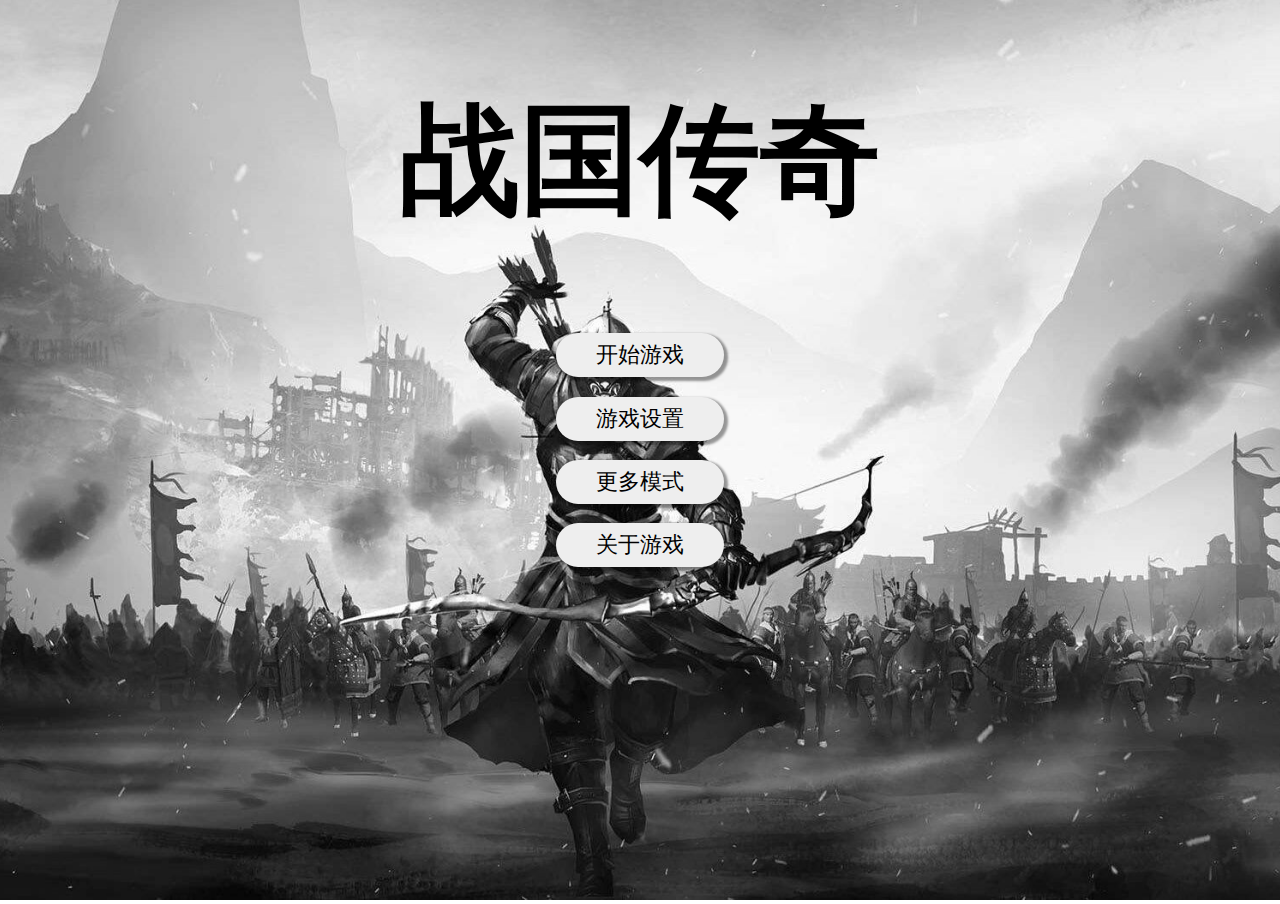
<file: kingdom_legend/index.html>
<!DOCTYPE html>
<html lang="en">
	<head>
		<meta charset="UTF-8" />
		<title>Kingdom Legend</title>
		<meta name="viewport" content="width=device-width, initial-scale=1.0" />
		<link rel="stylesheet" href="./css/style.css" />
	</head>
	<body>
		<main>
			<canvas>
				<span>您的浏览器不支持Canvas</span>
			</canvas>
		</main>
		<div class="right">
			<h1>战国传奇</h1>
			<div id="curinfo">当前玩家：<span id="showCurrentPlayer"></span></div>
			<div class="btn" id="settingInside">游戏设置</div>
			<div id="replay">重新开始</div>
		</div>
		<div id="cover">
			<h1>战国传奇</h1>
			<div class="btn" id="startGame">开始游戏</div>
			<div class="btn" id="setting">游戏设置</div>
			<div class="btn">更多模式</div>
			<div class="btn"><a href="./README.html">关于游戏</a></div>
		</div>
		<div id="settingBox">
			<div id="basicSetting">
				<label for="theNumberOfPlayer">游戏人数：</label>
				<input type="number" id="numberOfPlayers" max="7" min="3" value="3" />
				<span id="setNumber">保存人数</span>
			</div>
			<div id="infoSetting"></div>
			<span id="setAll">确定</span>
		</div>
		<div class="info">
			<span id="showInfoField"></span>
			<div class="confrim">确&nbsp;&nbsp;定</div>
		</div>
		<script src="./js/game.js"></script>
		<script src="./js/gui.js"></script>
	</body>
</html>
</file>
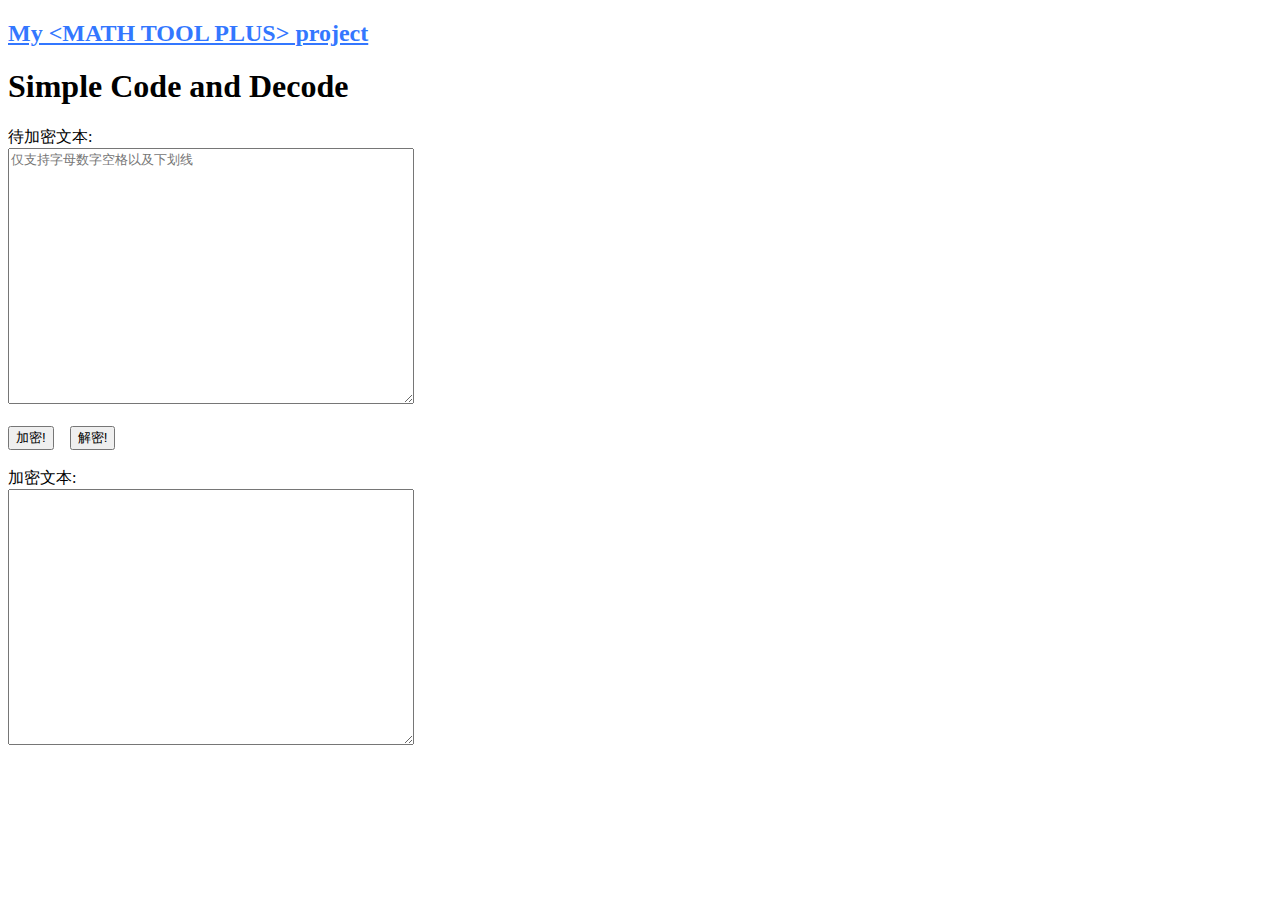
<file: myGames/index.html>
<!DOCTYPE html>
<html>
	<head>
		<meta charset="utf-8">
		<title>Surface's playground</title>
		<script src="./lock.js"></script>
		<style type="text/css">
			a {
				color: #3377FF;
			}

			textarea {
				width: 400px;
				height: 250px;
			}
		</style>
	</head>
	<body>
		<h2><a href="https://sj-261725.github.io">My &lt;MATH TOOL PLUS&gt; project</a></h2>
		<h1>Simple Code and Decode</h1>
		<label for="toCode">待加密文本:</label><br>
		<textarea id="toCode" value="" placeholder="仅支持字母数字空格以及下划线" /></textarea>
		<br><br>
		<input type="button" id="btn1" value="加密!" />
		&nbsp;&nbsp;
		<input type="button" id="btn2" value="解密!" />
		<br><br>
		<label for="codeed">加密文本:</label><br>
		<textarea id="codeed" value="" /></textarea>
		<script type="text/javascript">
			document.querySelector("#btn1").onclick = () => {
				document.querySelector("#codeed").value = toD(document.querySelector("#toCode").value);
			};
			document.querySelector("#btn2").onclick = () => {
				document.querySelector("#toCode").value = toS(document.querySelector("#codeed").value);
			};
			document.querySelector("h1").addEventListener("click", (e) => {
				e.preventDefault();
				let password = prompt("TEXT PASSWORD!");
				let pwd = prompt("ANOTHER PASSWORD");
				if (password == "27181630" && pwd == "mlgb") {
					alert("SUPER MODE")
					document.querySelector("#btn1").onclick = () => {
						document.querySelector("#codeed").value = superCode(document.querySelector("#toCode").value);
					};
					document.querySelector("#btn2").onclick = () => {
						document.querySelector("#toCode").value = superDecode(document.querySelector("#codeed").value);
					};
				}
			});
		</script>
	</body>
</html>
</file>
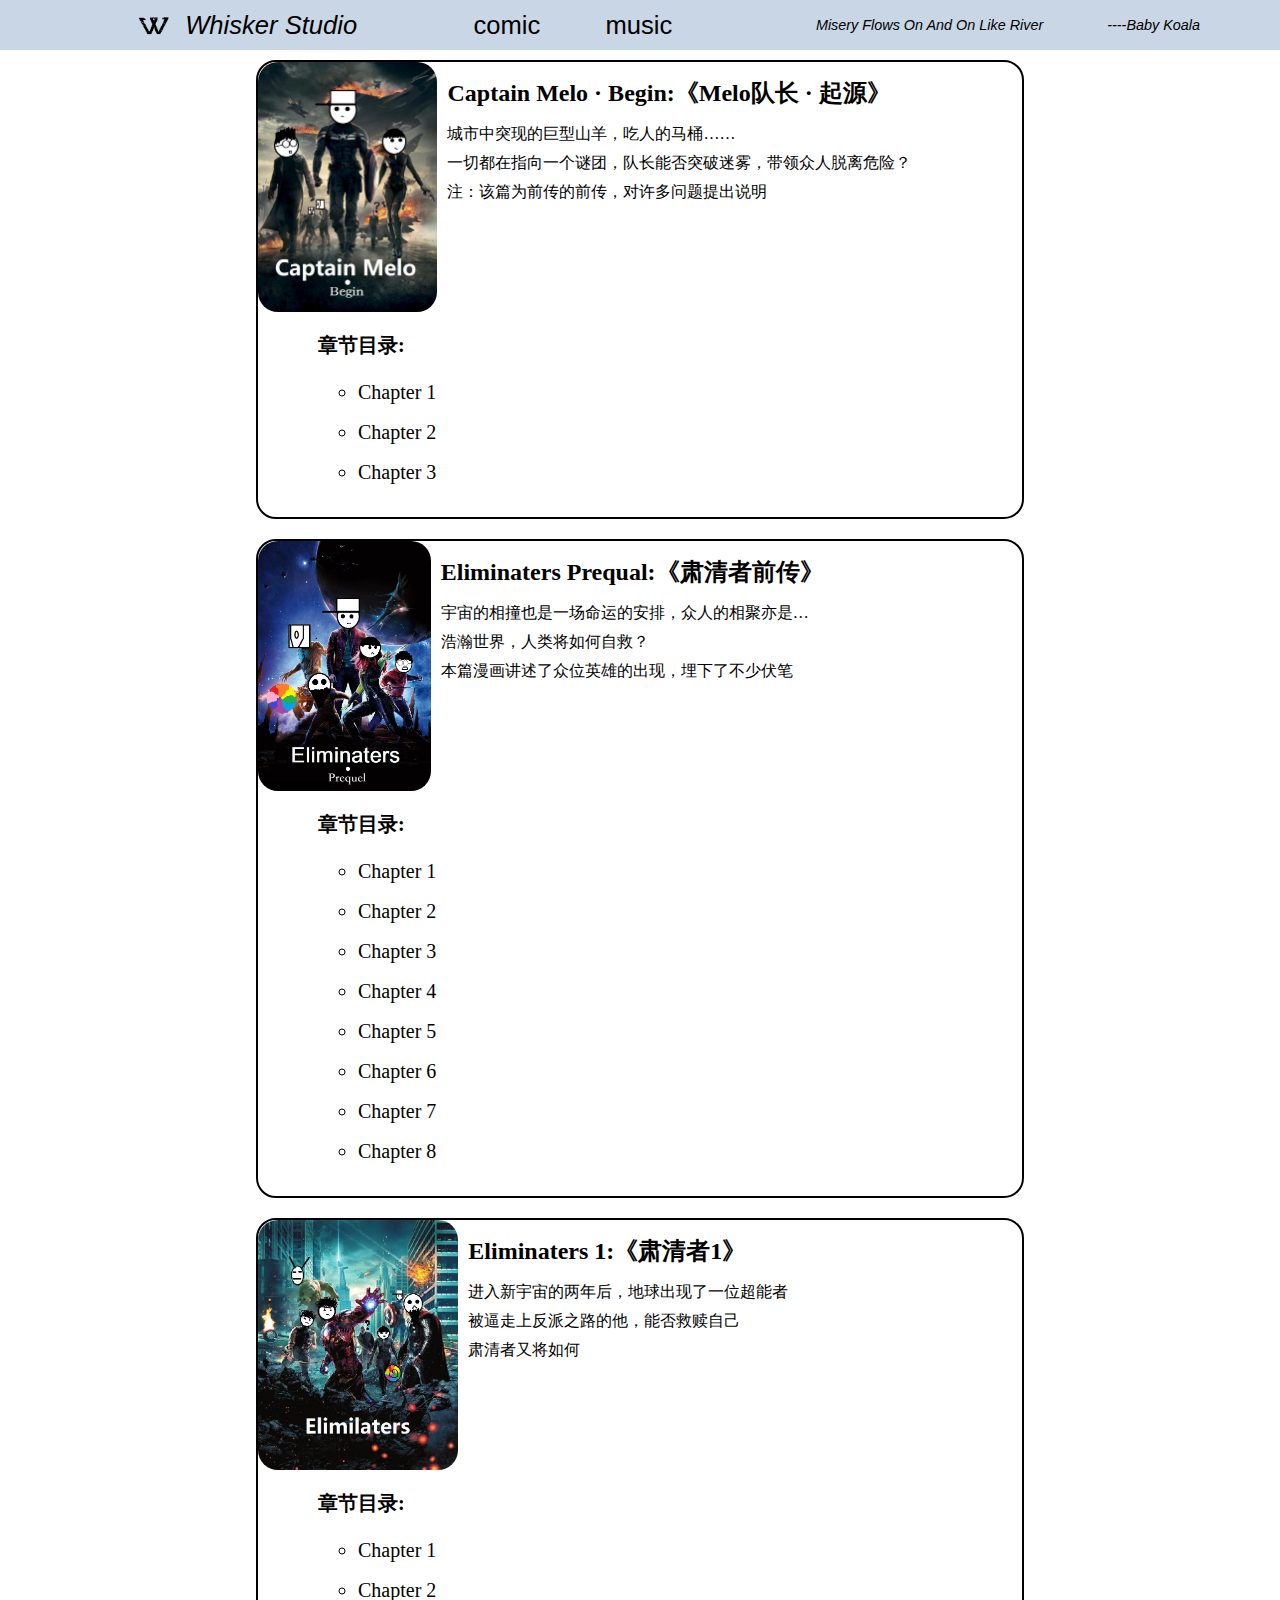
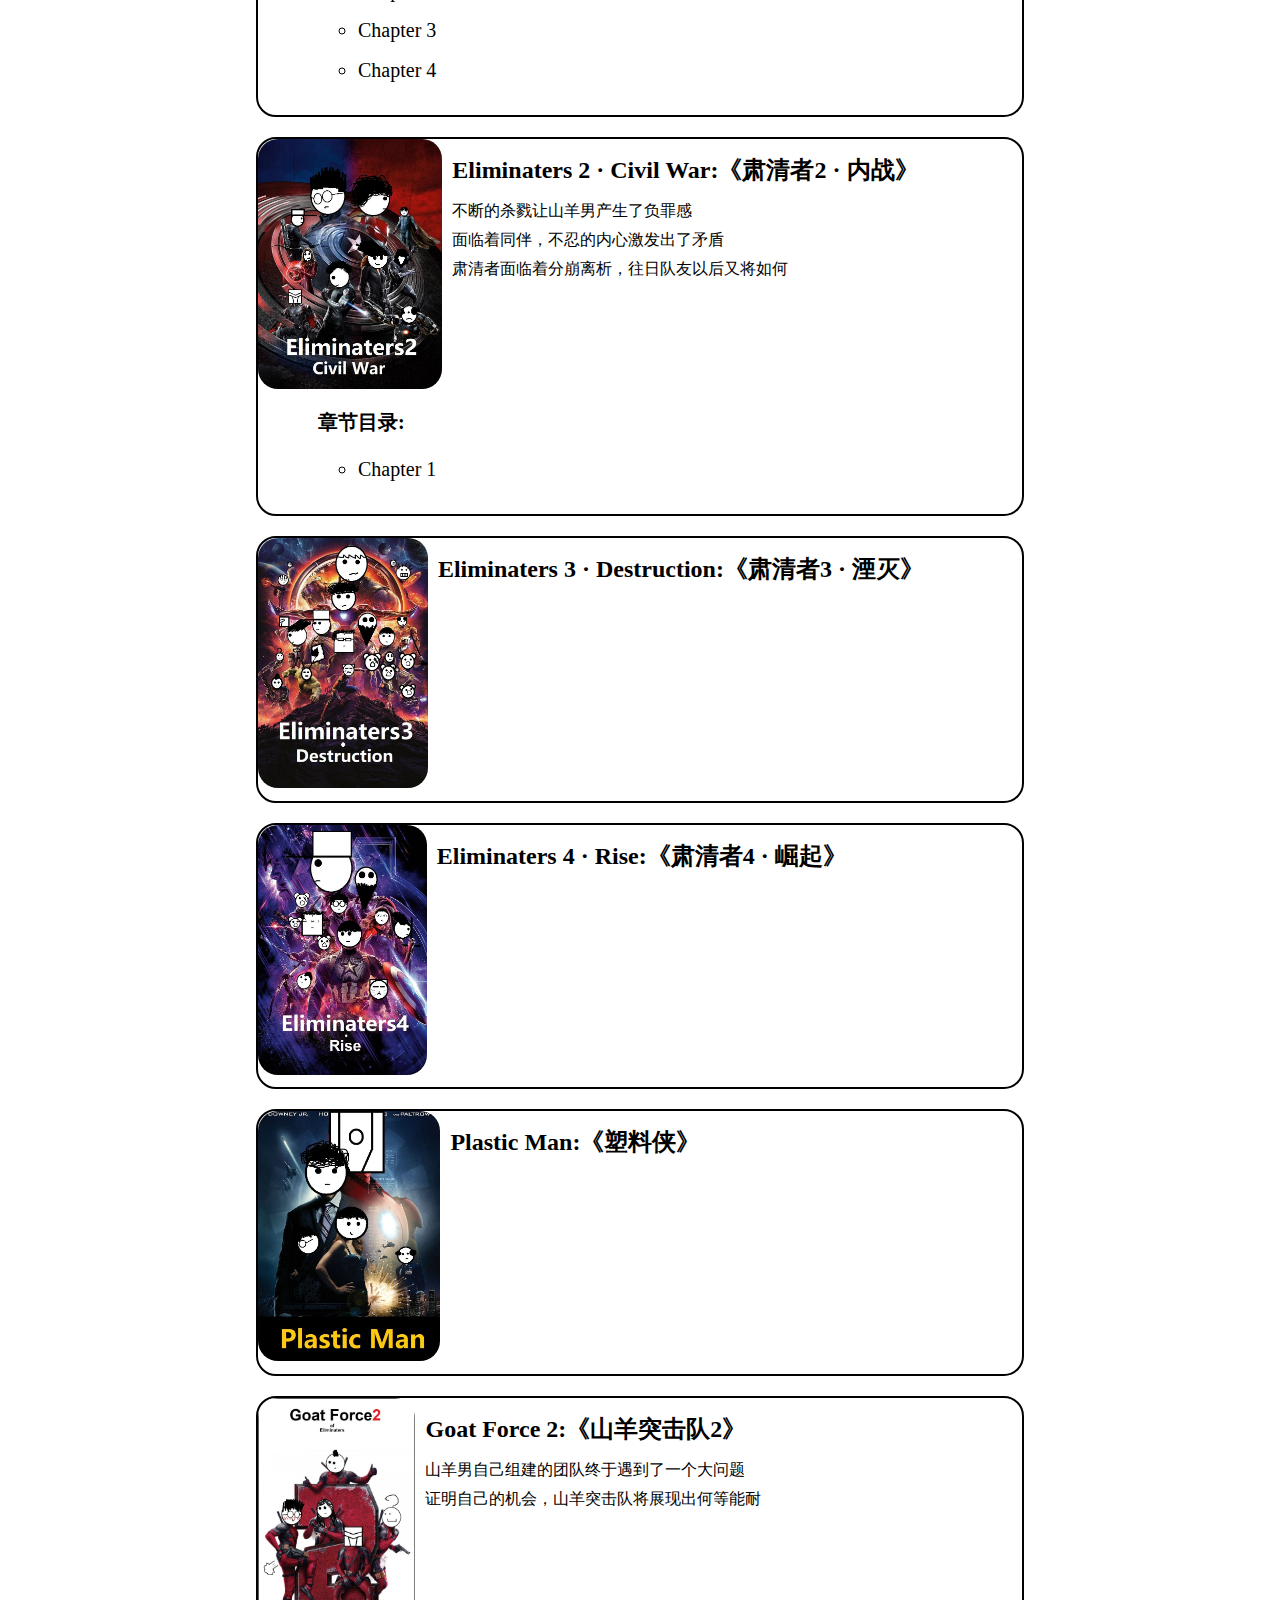
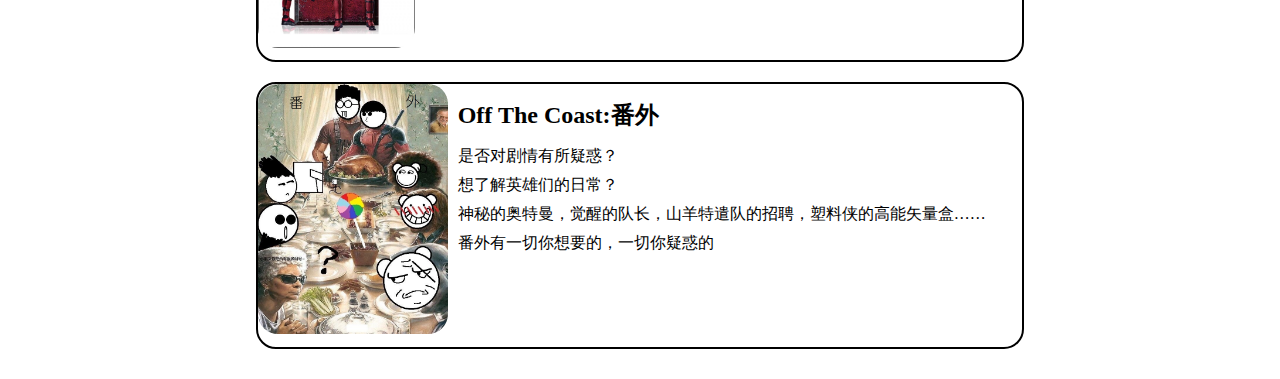
<file: comic.html>
<!DOCTYPE html>
<html>
	<head>
		<meta charset="utf-8">
		<title>Comic List</title>
		<meta name="viewport" content="width=device-width,initial-scale=1,minimum-scale=1,maximum-scale=1,user-scalable=no" />
		<link rel="shortcut icon" type="image/png" href="./images/logo.png" />
		<link rel="stylesheet" type="text/css" href="./css/nav.css" />
		<link rel="stylesheet" type="text/css" href="./css/comic.css" />
		<script src="./js/nav.js"></script>
		<script src="./js/motto.js"></script>
	</head>
	<body>
		<nav>
			<div class="center">
				<div id="logo">
					<a href="./">
						<img src="./images/logo.png" width="50">
					</a>
					<a href="./">
						<span>Whisker Studio</span>
					</a>
				</div>
				<div id="option">
					<a href="./comic.html" id="comic">comic</a>
					<a href="./music.html" id="music">music</a>
				</div>
				<div id="motto"></div>
			</div>
		</nav>
		<main>
			<div>
				<div class="infoField">
					<img src="./images/info/melo.jpg" height="250">
					<div class="content">
						<h2>Captain Melo · Begin:《Melo队长 · 起源》</h2>
						<p>城市中突现的巨型山羊，吃人的马桶……</p>
						<p>一切都在指向一个谜团，队长能否突破迷雾，带领众人脱离危险？</p>
						<p>注：该篇为前传的前传，对许多问题提出说明</p>
					</div>
				</div>
				<div class="linkField">

				</div>
			</div>
			<div>
				<div class="infoField">
					<img src="./images/info/pre.jpg" height="250">
					<div class="content">
						<h2>Eliminaters Prequal:《肃清者前传》</h2>
						<p>宇宙的相撞也是一场命运的安排，众人的相聚亦是…</p>
						<p>浩瀚世界，人类将如何自救？</p>
						<p>本篇漫画讲述了众位英雄的出现，埋下了不少伏笔</p>
					</div>
				</div>
				<div class="linkField">

				</div>
			</div>
			<div>
				<div class="infoField">
					<img src="./images/info/e1.jpg" height="250">
					<div class="content">
						<h2>Eliminaters 1:《肃清者1》</h2>
						<p>进入新宇宙的两年后，地球出现了一位超能者</p>
						<p>被逼走上反派之路的他，能否救赎自己</p>
						<p>肃清者又将如何</p>
					</div>
				</div>
				<div class="linkField">

				</div>
			</div>
			<div>
				<div class="infoField">
					<img src="./images/info/e2.jpg" height="250">
					<div class="content">
						<h2>Eliminaters 2 · Civil War:《肃清者2 · 内战》</h2>
						<p>不断的杀戮让山羊男产生了负罪感</p>
						<p>面临着同伴，不忍的内心激发出了矛盾</p>
						<p>肃清者面临着分崩离析，往日队友以后又将如何</p>
					</div>
				</div>
				<div class="linkField">

				</div>
			</div>
			<div>
				<div class="infoField">
					<img src="./images/info/e3.jpg" height="250">
					<div class="content">
						<h2>Eliminaters 3 · Destruction:《肃清者3 · 湮灭》</h2>
						<p></p>
					</div>
				</div>
				<div class="linkField">

				</div>
			</div>
			<div>
				<div class="infoField">
					<img src="./images/info/e4.jpg" height="250">
					<div class="content">
						<h2>Eliminaters 4 · Rise:《肃清者4 · 崛起》</h2>
						<p></p>
					</div>
				</div>
				<div class="linkField">

				</div>
			</div>
			<div>
				<div class="infoField">
					<img src="./images/info/plastic.jpg" height="250">
					<div class="content">
						<h2>Plastic Man:《塑料侠》</h2>
						<p></p>
					</div>
				</div>
				<div class="linkField">

				</div>
			</div>
			<div>
				<div class="infoField">
					<img src="./images/info/goat2.jpg" height="250">
					<div class="content">
						<h2>Goat Force 2:《山羊突击队2》</h2>
						<p>山羊男自己组建的团队终于遇到了一个大问题</p>
						<p>证明自己的机会，山羊突击队将展现出何等能耐</p>
					</div>
				</div>
				<div class="linkField">

				</div>
			</div>
			<div>
				<div class="infoField">
					<img src="./images/info/otc.jpg" height="250">
					<div class="content">
						<h2>Off The Coast:番外</h2>
						<p>是否对剧情有所疑惑？</p>
						<p>想了解英雄们的日常？</p>
						<p>神秘的奥特曼，觉醒的队长，山羊特遣队的招聘，塑料侠的高能矢量盒……</p>
						<p>番外有一切你想要的，一切你疑惑的</p>
					</div>
				</div>
				<div class="linkField">

				</div>
			</div>
		</main>
		<script src="./js/comic.js"></script>
	</body>
</html>
</file>
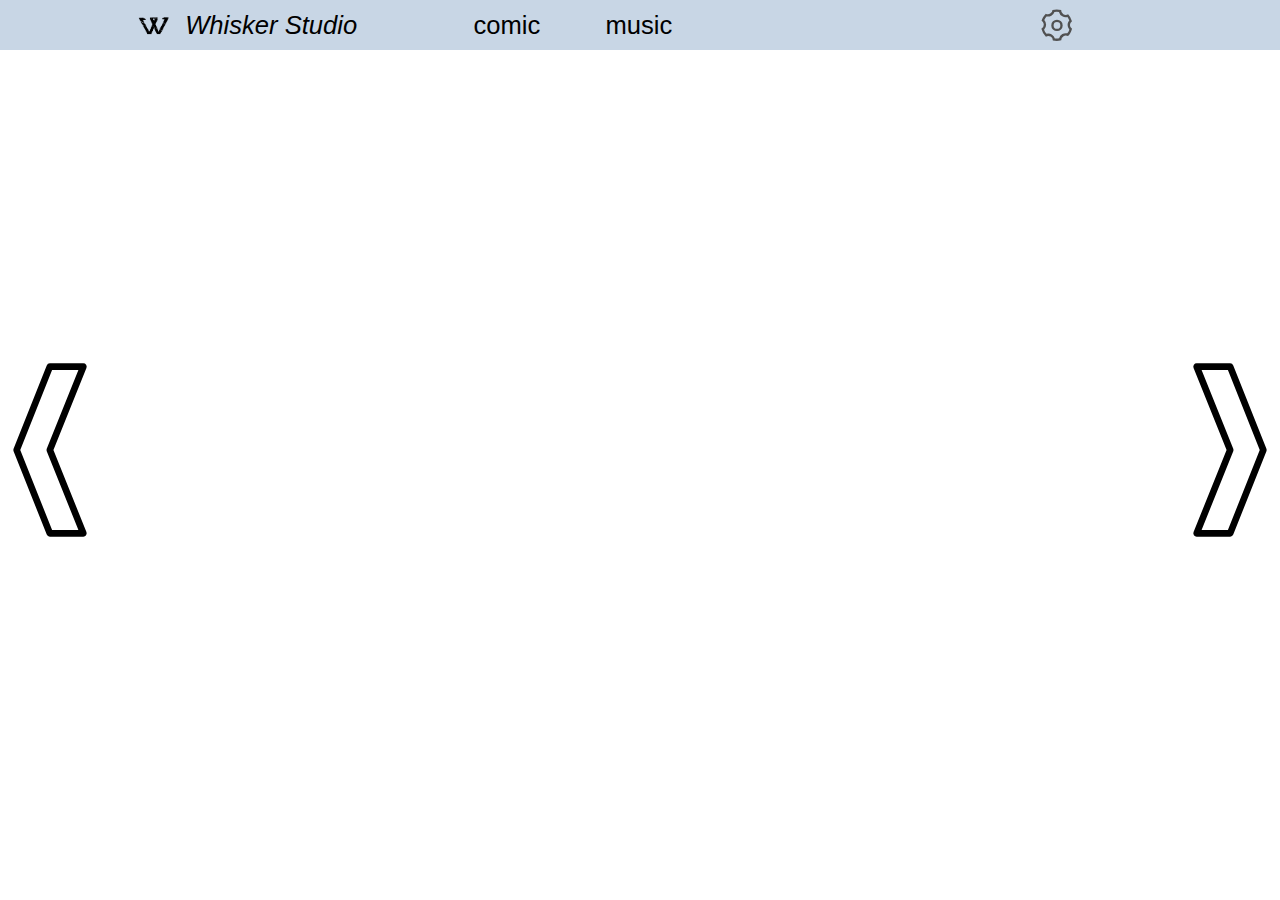
<file: comic_reader.html>
<!DOCTYPE html>
<html>
	<head>
		<meta charset="utf-8" />
		<title>Comic Reader</title>
		<meta
			name="viewport"
			content="width=device-width,initial-scale=1,minimum-scale=1,maximum-scale=1,user-scalable=no"
		/>
		<link rel="shortcut icon" type="image/png" href="./images/logo.png" />
		<link rel="stylesheet" type="text/css" href="./css/nav.css" />
		<link rel="stylesheet" type="text/css" href="./css/settings.css" />
		<link rel="stylesheet" type="text/css" href="./css/reader.css" />
		<script src="./js/nav.js"></script>
	</head>
	<body>
		<nav>
			<div class="center">
				<div id="logo">
					<a href="./">
						<img src="./images/logo.png" width="50" />
					</a>
					<a href="./">
						<span>Whisker Studio</span>
					</a>
				</div>
				<div id="option">
					<a href="./comic.html" id="comic">comic</a>
					<a href="./music.html" id="music">music</a>
				</div>
				<div class="img-container">
					<img src="./images/settings.svg" class="setting" />
					<div class="setting-content">
						<div id="themes">
							<div class="theme" data-theme="#fff"></div>
							<div class="theme" data-theme="#74b9ff"></div>
							<div class="theme" data-theme="#786fa6"></div>
							<div class="theme" data-theme="#10ac84"></div>
							<div class="theme" data-theme="#34495e"></div>
						</div>
						<div id="font">
							<div class="size" data-size="smaller">smaller</div>
							<div class="size" data-size="normal">normal</div>
							<div class="size" data-size="larger">larger</div>
							<div class="size" data-size="largest">largest</div>
						</div>
					</div>
				</div>
			</div>
		</nav>
		<div id="leftArr"></div>
		<div id="rightArr"></div>
		<main class="normal"></main>
		<a href="#" id="backToTop"></a>
		<script src="./js/theme.js"></script>
		<script src="./js/loadTheme.js"></script>
		<script src="./js/reader.js"></script>
	</body>
</html>
</file>
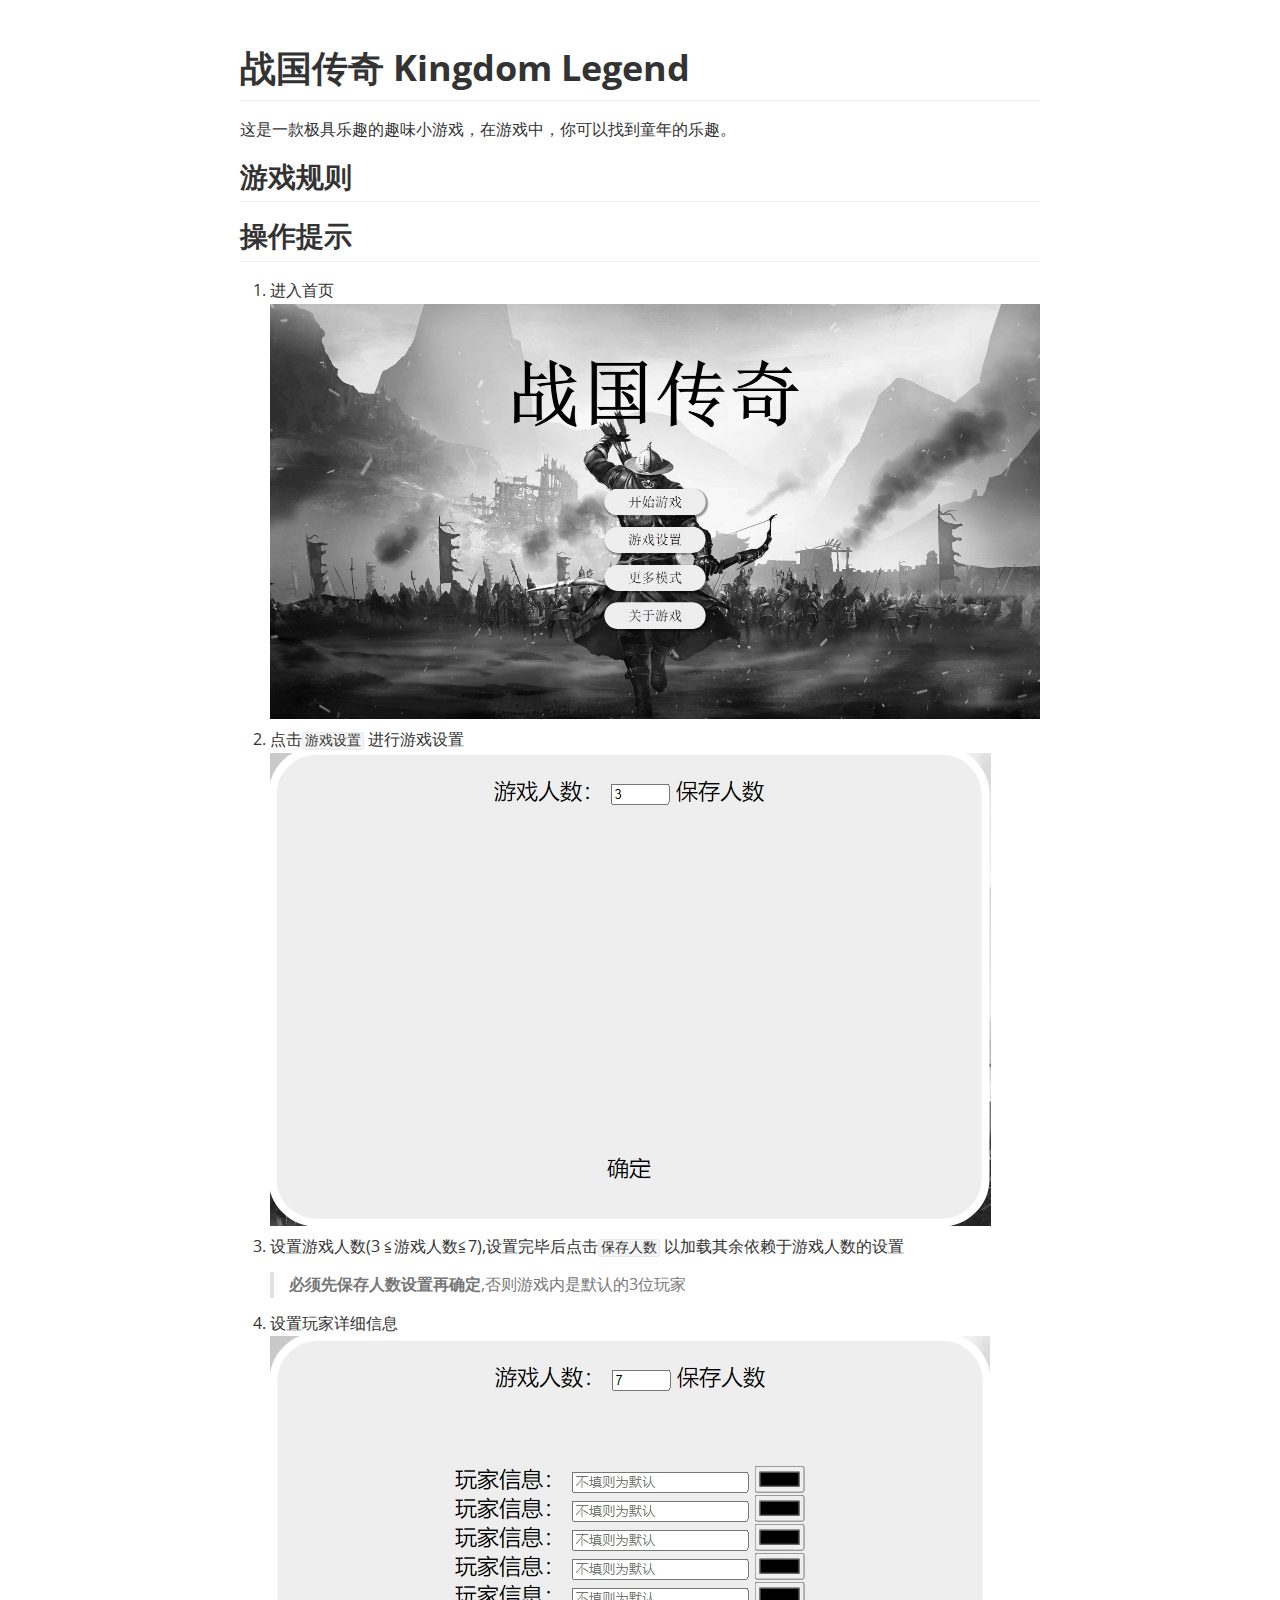
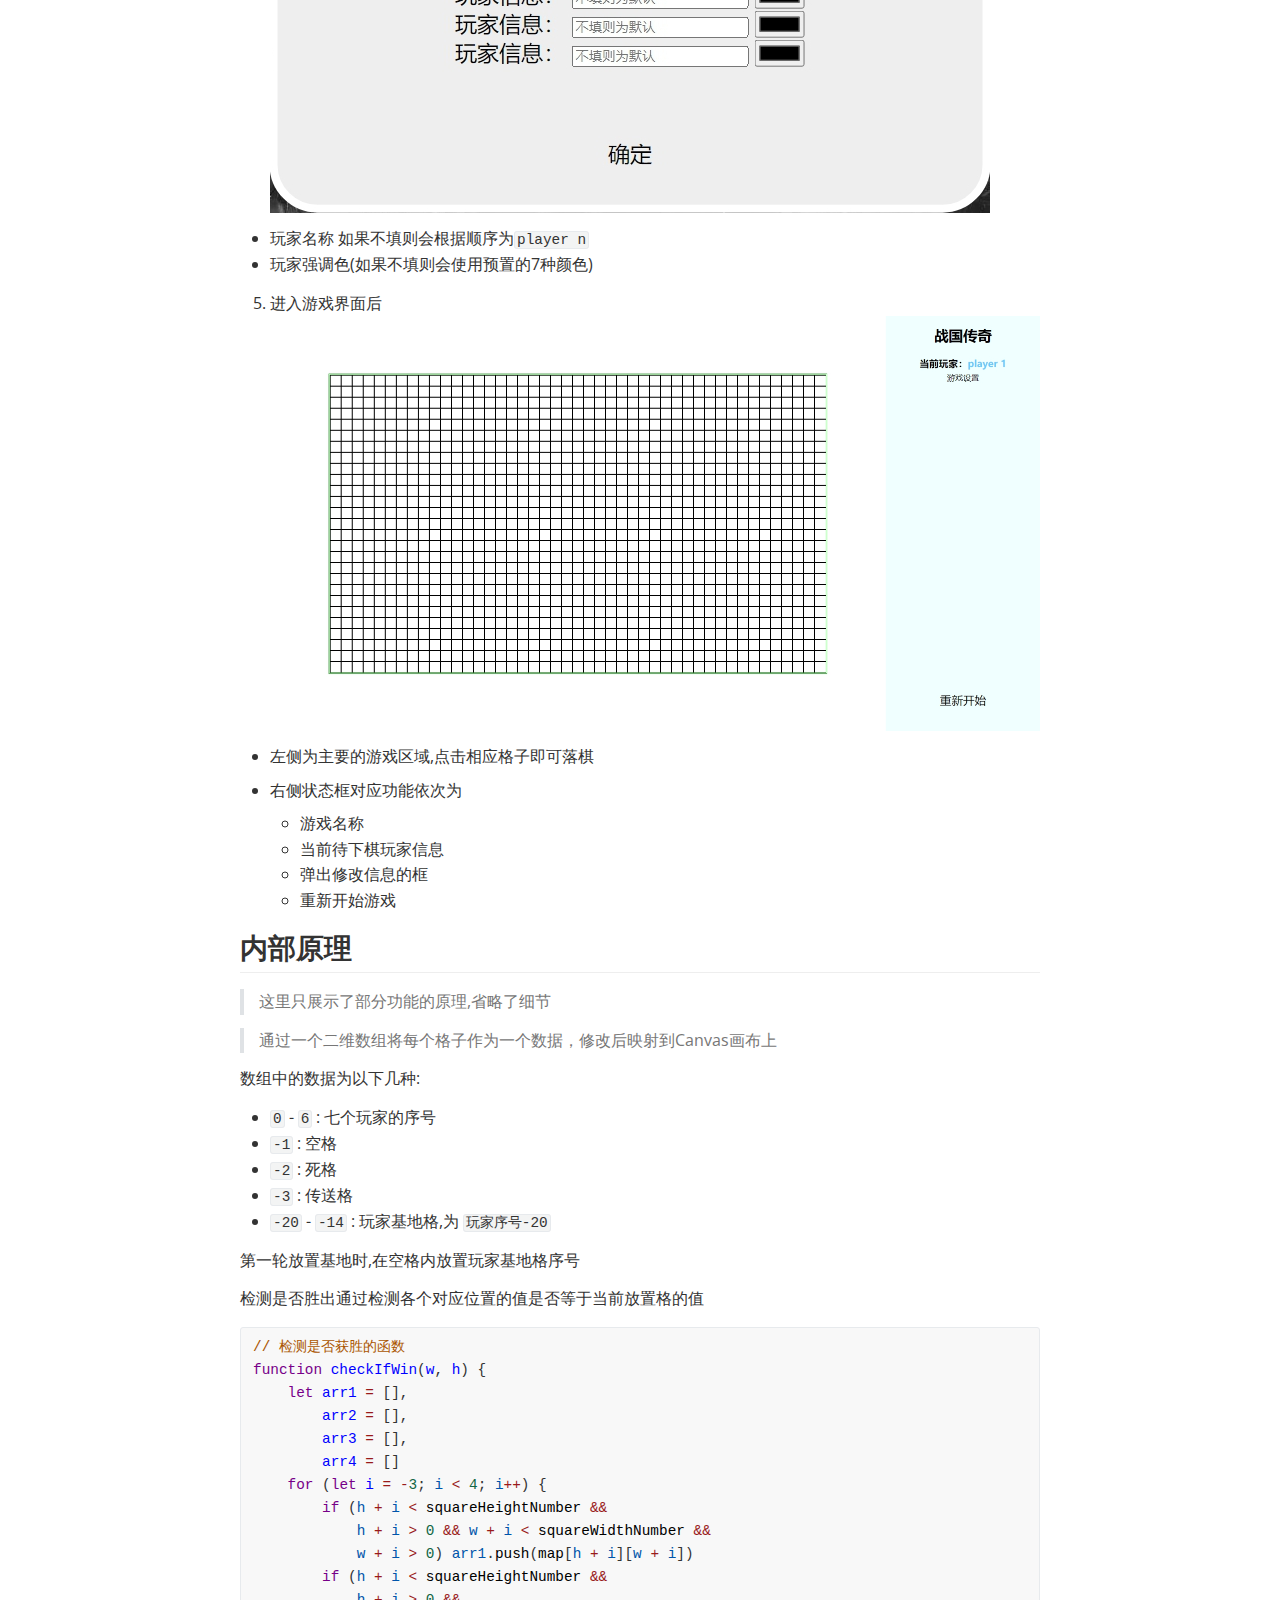
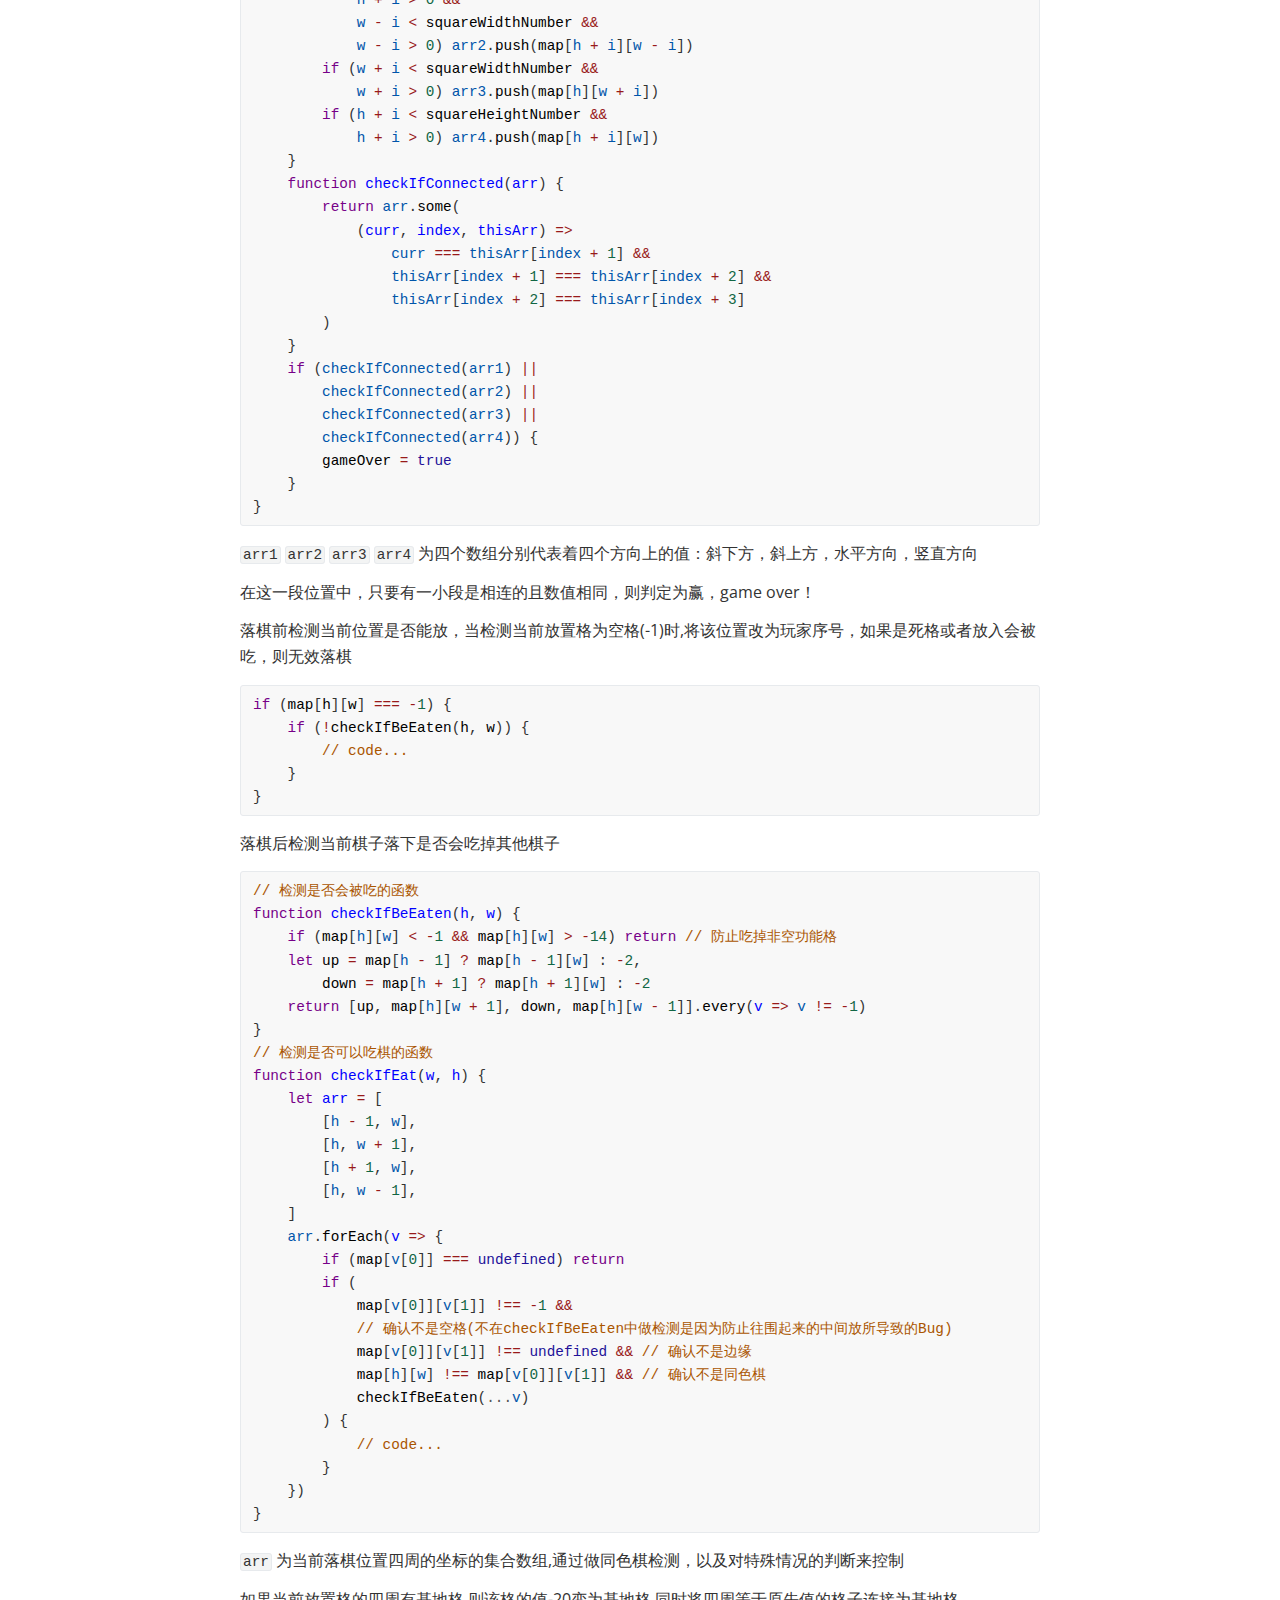
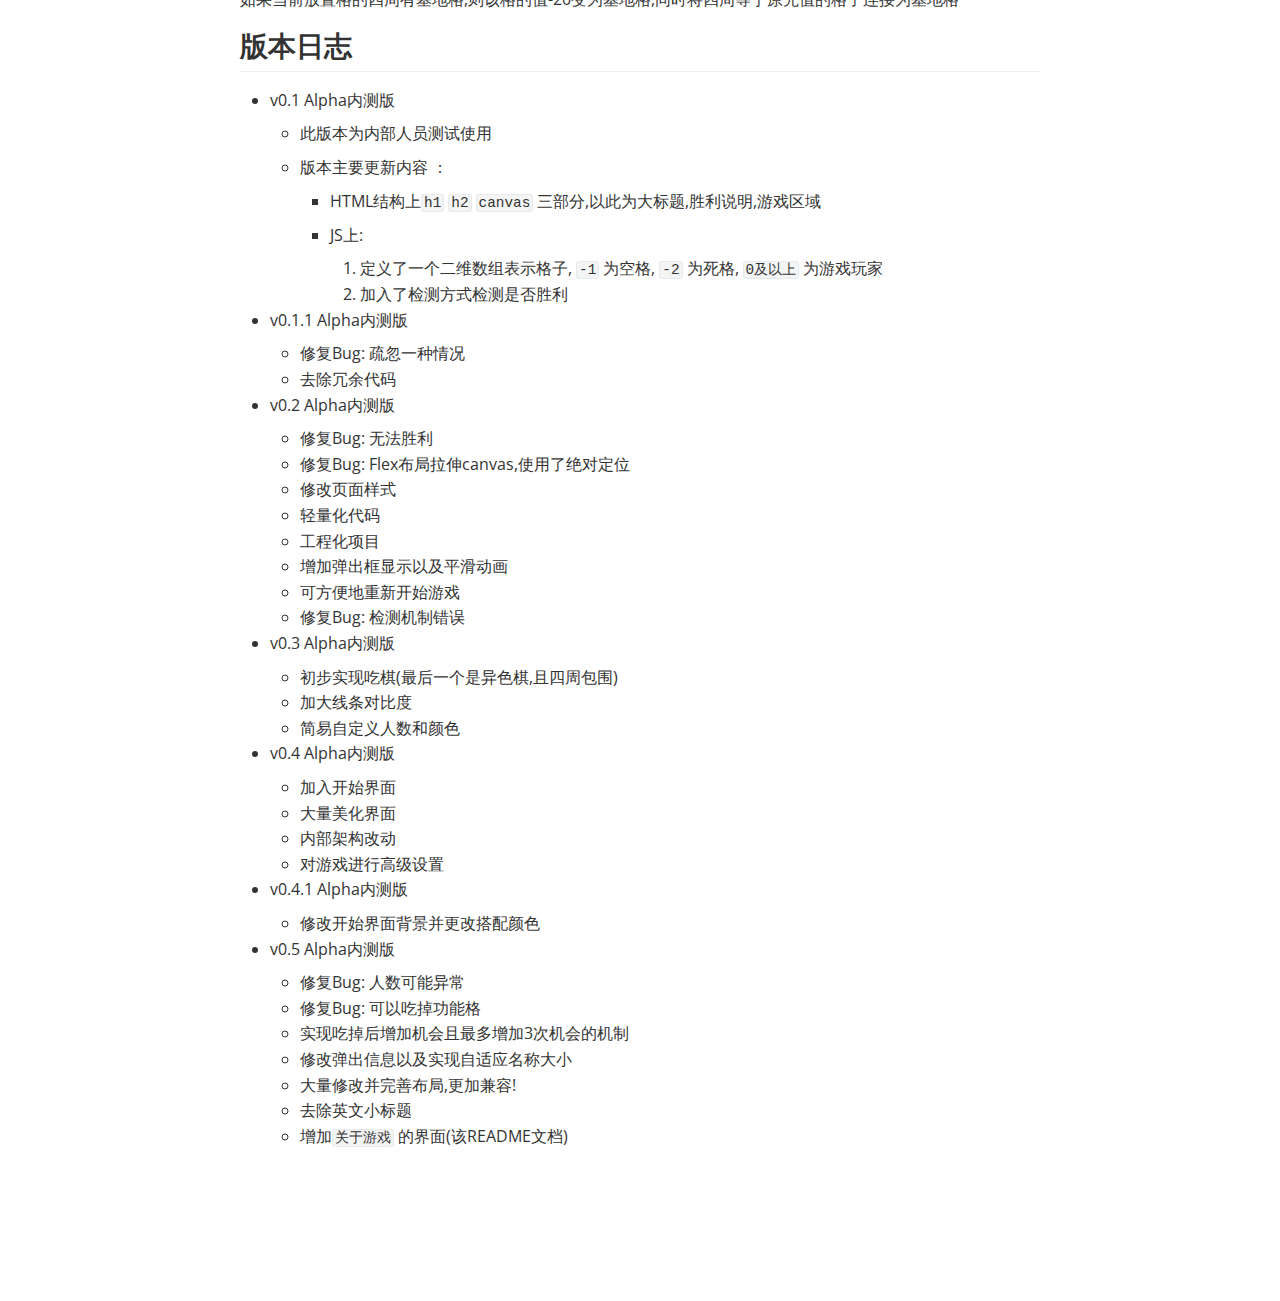
<file: kingdom_legend/README.html>
<!doctype html>
<html>
<head>
<meta charset='UTF-8'><meta name='viewport' content='width=device-width initial-scale=1'>
<title>README</title><link href='https://fonts.loli.net/css?family=Open+Sans:400italic,700italic,700,400&subset=latin,latin-ext' rel='stylesheet' type='text/css' /><style type='text/css'>html {overflow-x: initial !important;}:root { --bg-color:#ffffff; --text-color:#333333; --select-text-bg-color:#B5D6FC; --select-text-font-color:auto; --monospace:"Lucida Console",Consolas,"Courier",monospace; }
html { font-size: 14px; background-color: var(--bg-color); color: var(--text-color); font-family: "Helvetica Neue", Helvetica, Arial, sans-serif; -webkit-font-smoothing: antialiased; }
body { margin: 0px; padding: 0px; height: auto; bottom: 0px; top: 0px; left: 0px; right: 0px; font-size: 1rem; line-height: 1.42857; overflow-x: hidden; background: inherit; tab-size: 4; }
iframe { margin: auto; }
a.url { word-break: break-all; }
a:active, a:hover { outline: 0px; }
.in-text-selection, ::selection { text-shadow: none; background: var(--select-text-bg-color); color: var(--select-text-font-color); }
#write { margin: 0px auto; height: auto; width: inherit; word-break: normal; overflow-wrap: break-word; position: relative; white-space: normal; overflow-x: visible; padding-top: 40px; }
#write.first-line-indent p { text-indent: 2em; }
#write.first-line-indent li p, #write.first-line-indent p * { text-indent: 0px; }
#write.first-line-indent li { margin-left: 2em; }
.for-image #write { padding-left: 8px; padding-right: 8px; }
body.typora-export { padding-left: 30px; padding-right: 30px; }
.typora-export .footnote-line, .typora-export li, .typora-export p { white-space: pre-wrap; }
@media screen and (max-width: 500px) {
  body.typora-export { padding-left: 0px; padding-right: 0px; }
  #write { padding-left: 20px; padding-right: 20px; }
  .CodeMirror-sizer { margin-left: 0px !important; }
  .CodeMirror-gutters { display: none !important; }
}
#write li > figure:last-child { margin-bottom: 0.5rem; }
#write ol, #write ul { position: relative; }
img { max-width: 100%; vertical-align: middle; }
button, input, select, textarea { color: inherit; font: inherit; }
input[type="checkbox"], input[type="radio"] { line-height: normal; padding: 0px; }
*, ::after, ::before { box-sizing: border-box; }
#write h1, #write h2, #write h3, #write h4, #write h5, #write h6, #write p, #write pre { width: inherit; }
#write h1, #write h2, #write h3, #write h4, #write h5, #write h6, #write p { position: relative; }
p { line-height: inherit; }
h1, h2, h3, h4, h5, h6 { break-after: avoid-page; break-inside: avoid; orphans: 2; }
p { orphans: 4; }
h1 { font-size: 2rem; }
h2 { font-size: 1.8rem; }
h3 { font-size: 1.6rem; }
h4 { font-size: 1.4rem; }
h5 { font-size: 1.2rem; }
h6 { font-size: 1rem; }
.md-math-block, .md-rawblock, h1, h2, h3, h4, h5, h6, p { margin-top: 1rem; margin-bottom: 1rem; }
.hidden { display: none; }
.md-blockmeta { color: rgb(204, 204, 204); font-weight: 700; font-style: italic; }
a { cursor: pointer; }
sup.md-footnote { padding: 2px 4px; background-color: rgba(238, 238, 238, 0.7); color: rgb(85, 85, 85); border-radius: 4px; cursor: pointer; }
sup.md-footnote a, sup.md-footnote a:hover { color: inherit; text-transform: inherit; text-decoration: inherit; }
#write input[type="checkbox"] { cursor: pointer; width: inherit; height: inherit; }
figure { overflow-x: auto; margin: 1.2em 0px; max-width: calc(100% + 16px); padding: 0px; }
figure > table { margin: 0px !important; }
tr { break-inside: avoid; break-after: auto; }
thead { display: table-header-group; }
table { border-collapse: collapse; border-spacing: 0px; width: 100%; overflow: auto; break-inside: auto; text-align: left; }
table.md-table td { min-width: 32px; }
.CodeMirror-gutters { border-right: 0px; background-color: inherit; }
.CodeMirror-linenumber { user-select: none; }
.CodeMirror { text-align: left; }
.CodeMirror-placeholder { opacity: 0.3; }
.CodeMirror pre { padding: 0px 4px; }
.CodeMirror-lines { padding: 0px; }
div.hr:focus { cursor: none; }
#write pre { white-space: pre-wrap; }
#write.fences-no-line-wrapping pre { white-space: pre; }
#write pre.ty-contain-cm { white-space: normal; }
.CodeMirror-gutters { margin-right: 4px; }
.md-fences { font-size: 0.9rem; display: block; break-inside: avoid; text-align: left; overflow: visible; white-space: pre; background: inherit; position: relative !important; }
.md-diagram-panel { width: 100%; margin-top: 10px; text-align: center; padding-top: 0px; padding-bottom: 8px; overflow-x: auto; }
#write .md-fences.mock-cm { white-space: pre-wrap; }
.md-fences.md-fences-with-lineno { padding-left: 0px; }
#write.fences-no-line-wrapping .md-fences.mock-cm { white-space: pre; overflow-x: auto; }
.md-fences.mock-cm.md-fences-with-lineno { padding-left: 8px; }
.CodeMirror-line, twitterwidget { break-inside: avoid; }
.footnotes { opacity: 0.8; font-size: 0.9rem; margin-top: 1em; margin-bottom: 1em; }
.footnotes + .footnotes { margin-top: 0px; }
.md-reset { margin: 0px; padding: 0px; border: 0px; outline: 0px; vertical-align: top; background: 0px 0px; text-decoration: none; text-shadow: none; float: none; position: static; width: auto; height: auto; white-space: nowrap; cursor: inherit; -webkit-tap-highlight-color: transparent; line-height: normal; font-weight: 400; text-align: left; box-sizing: content-box; direction: ltr; }
li div { padding-top: 0px; }
blockquote { margin: 1rem 0px; }
li .mathjax-block, li p { margin: 0.5rem 0px; }
li { margin: 0px; position: relative; }
blockquote > :last-child { margin-bottom: 0px; }
blockquote > :first-child, li > :first-child { margin-top: 0px; }
.footnotes-area { color: rgb(136, 136, 136); margin-top: 0.714rem; padding-bottom: 0.143rem; white-space: normal; }
#write .footnote-line { white-space: pre-wrap; }
@media print {
  body, html { border: 1px solid transparent; height: 99%; break-after: avoid; break-before: avoid; }
  #write { margin-top: 0px; padding-top: 0px; border-color: transparent !important; }
  .typora-export * { -webkit-print-color-adjust: exact; }
  html.blink-to-pdf { font-size: 13px; }
  .typora-export #write { padding-left: 32px; padding-right: 32px; padding-bottom: 0px; break-after: avoid; }
  .typora-export #write::after { height: 0px; }
}
.footnote-line { margin-top: 0.714em; font-size: 0.7em; }
a img, img a { cursor: pointer; }
pre.md-meta-block { font-size: 0.8rem; min-height: 0.8rem; white-space: pre-wrap; background: rgb(204, 204, 204); display: block; overflow-x: hidden; }
p > .md-image:only-child:not(.md-img-error) img, p > img:only-child { display: block; margin: auto; }
p > .md-image:only-child { display: inline-block; width: 100%; }
#write .MathJax_Display { margin: 0.8em 0px 0px; }
.md-math-block { width: 100%; }
.md-math-block:not(:empty)::after { display: none; }
[contenteditable="true"]:active, [contenteditable="true"]:focus, [contenteditable="false"]:active, [contenteditable="false"]:focus { outline: 0px; box-shadow: none; }
.md-task-list-item { position: relative; list-style-type: none; }
.task-list-item.md-task-list-item { padding-left: 0px; }
.md-task-list-item > input { position: absolute; top: 0px; left: 0px; margin-left: -1.2em; margin-top: calc(1em - 10px); border: none; }
.math { font-size: 1rem; }
.md-toc { min-height: 3.58rem; position: relative; font-size: 0.9rem; border-radius: 10px; }
.md-toc-content { position: relative; margin-left: 0px; }
.md-toc-content::after, .md-toc::after { display: none; }
.md-toc-item { display: block; color: rgb(65, 131, 196); }
.md-toc-item a { text-decoration: none; }
.md-toc-inner:hover { text-decoration: underline; }
.md-toc-inner { display: inline-block; cursor: pointer; }
.md-toc-h1 .md-toc-inner { margin-left: 0px; font-weight: 700; }
.md-toc-h2 .md-toc-inner { margin-left: 2em; }
.md-toc-h3 .md-toc-inner { margin-left: 4em; }
.md-toc-h4 .md-toc-inner { margin-left: 6em; }
.md-toc-h5 .md-toc-inner { margin-left: 8em; }
.md-toc-h6 .md-toc-inner { margin-left: 10em; }
@media screen and (max-width: 48em) {
  .md-toc-h3 .md-toc-inner { margin-left: 3.5em; }
  .md-toc-h4 .md-toc-inner { margin-left: 5em; }
  .md-toc-h5 .md-toc-inner { margin-left: 6.5em; }
  .md-toc-h6 .md-toc-inner { margin-left: 8em; }
}
a.md-toc-inner { font-size: inherit; font-style: inherit; font-weight: inherit; line-height: inherit; }
.footnote-line a:not(.reversefootnote) { color: inherit; }
.md-attr { display: none; }
.md-fn-count::after { content: "."; }
code, pre, samp, tt { font-family: var(--monospace); }
kbd { margin: 0px 0.1em; padding: 0.1em 0.6em; font-size: 0.8em; color: rgb(36, 39, 41); background: rgb(255, 255, 255); border: 1px solid rgb(173, 179, 185); border-radius: 3px; box-shadow: rgba(12, 13, 14, 0.2) 0px 1px 0px, rgb(255, 255, 255) 0px 0px 0px 2px inset; white-space: nowrap; vertical-align: middle; }
.md-comment { color: rgb(162, 127, 3); opacity: 0.8; font-family: var(--monospace); }
code { text-align: left; vertical-align: initial; }
a.md-print-anchor { white-space: pre !important; border-width: initial !important; border-style: none !important; border-color: initial !important; display: inline-block !important; position: absolute !important; width: 1px !important; right: 0px !important; outline: 0px !important; background: 0px 0px !important; text-decoration: initial !important; text-shadow: initial !important; }
.md-inline-math .MathJax_SVG .noError { display: none !important; }
.html-for-mac .inline-math-svg .MathJax_SVG { vertical-align: 0.2px; }
.md-math-block .MathJax_SVG_Display { text-align: center; margin: 0px; position: relative; text-indent: 0px; max-width: none; max-height: none; min-height: 0px; min-width: 100%; width: auto; overflow-y: hidden; display: block !important; }
.MathJax_SVG_Display, .md-inline-math .MathJax_SVG_Display { width: auto; margin: inherit; display: inline-block !important; }
.MathJax_SVG .MJX-monospace { font-family: var(--monospace); }
.MathJax_SVG .MJX-sans-serif { font-family: sans-serif; }
.MathJax_SVG { display: inline; font-style: normal; font-weight: 400; line-height: normal; zoom: 90%; text-indent: 0px; text-align: left; text-transform: none; letter-spacing: normal; word-spacing: normal; overflow-wrap: normal; white-space: nowrap; float: none; direction: ltr; max-width: none; max-height: none; min-width: 0px; min-height: 0px; border: 0px; padding: 0px; margin: 0px; }
.MathJax_SVG * { transition: none 0s ease 0s; }
.MathJax_SVG_Display svg { vertical-align: middle !important; margin-bottom: 0px !important; margin-top: 0px !important; }
.os-windows.monocolor-emoji .md-emoji { font-family: "Segoe UI Symbol", sans-serif; }
.md-diagram-panel > svg { max-width: 100%; }
[lang="flow"] svg, [lang="mermaid"] svg { max-width: 100%; height: auto; }
[lang="mermaid"] .node text { font-size: 1rem; }
table tr th { border-bottom: 0px; }
video { max-width: 100%; display: block; margin: 0px auto; }
iframe { max-width: 100%; width: 100%; border: none; }
.highlight td, .highlight tr { border: 0px; }
svg[id^="mermaidChart"] { line-height: 1em; }
mark { background: rgb(255, 255, 0); color: rgb(0, 0, 0); }
.md-html-inline .md-plain, .md-html-inline strong, mark .md-inline-math, mark strong { color: inherit; }
mark .md-meta { color: rgb(0, 0, 0); opacity: 0.3 !important; }


.CodeMirror { height: auto; }
.CodeMirror.cm-s-inner { background: inherit; }
.CodeMirror-scroll { overflow: auto hidden; z-index: 3; }
.CodeMirror-gutter-filler, .CodeMirror-scrollbar-filler { background-color: rgb(255, 255, 255); }
.CodeMirror-gutters { border-right: 1px solid rgb(221, 221, 221); background: inherit; white-space: nowrap; }
.CodeMirror-linenumber { padding: 0px 3px 0px 5px; text-align: right; color: rgb(153, 153, 153); }
.cm-s-inner .cm-keyword { color: rgb(119, 0, 136); }
.cm-s-inner .cm-atom, .cm-s-inner.cm-atom { color: rgb(34, 17, 153); }
.cm-s-inner .cm-number { color: rgb(17, 102, 68); }
.cm-s-inner .cm-def { color: rgb(0, 0, 255); }
.cm-s-inner .cm-variable { color: rgb(0, 0, 0); }
.cm-s-inner .cm-variable-2 { color: rgb(0, 85, 170); }
.cm-s-inner .cm-variable-3 { color: rgb(0, 136, 85); }
.cm-s-inner .cm-string { color: rgb(170, 17, 17); }
.cm-s-inner .cm-property { color: rgb(0, 0, 0); }
.cm-s-inner .cm-operator { color: rgb(152, 26, 26); }
.cm-s-inner .cm-comment, .cm-s-inner.cm-comment { color: rgb(170, 85, 0); }
.cm-s-inner .cm-string-2 { color: rgb(255, 85, 0); }
.cm-s-inner .cm-meta { color: rgb(85, 85, 85); }
.cm-s-inner .cm-qualifier { color: rgb(85, 85, 85); }
.cm-s-inner .cm-builtin { color: rgb(51, 0, 170); }
.cm-s-inner .cm-bracket { color: rgb(153, 153, 119); }
.cm-s-inner .cm-tag { color: rgb(17, 119, 0); }
.cm-s-inner .cm-attribute { color: rgb(0, 0, 204); }
.cm-s-inner .cm-header, .cm-s-inner.cm-header { color: rgb(0, 0, 255); }
.cm-s-inner .cm-quote, .cm-s-inner.cm-quote { color: rgb(0, 153, 0); }
.cm-s-inner .cm-hr, .cm-s-inner.cm-hr { color: rgb(153, 153, 153); }
.cm-s-inner .cm-link, .cm-s-inner.cm-link { color: rgb(0, 0, 204); }
.cm-negative { color: rgb(221, 68, 68); }
.cm-positive { color: rgb(34, 153, 34); }
.cm-header, .cm-strong { font-weight: 700; }
.cm-del { text-decoration: line-through; }
.cm-em { font-style: italic; }
.cm-link { text-decoration: underline; }
.cm-error { color: red; }
.cm-invalidchar { color: red; }
.cm-constant { color: rgb(38, 139, 210); }
.cm-defined { color: rgb(181, 137, 0); }
div.CodeMirror span.CodeMirror-matchingbracket { color: rgb(0, 255, 0); }
div.CodeMirror span.CodeMirror-nonmatchingbracket { color: rgb(255, 34, 34); }
.cm-s-inner .CodeMirror-activeline-background { background: inherit; }
.CodeMirror { position: relative; overflow: hidden; }
.CodeMirror-scroll { height: 100%; outline: 0px; position: relative; box-sizing: content-box; background: inherit; }
.CodeMirror-sizer { position: relative; }
.CodeMirror-gutter-filler, .CodeMirror-hscrollbar, .CodeMirror-scrollbar-filler, .CodeMirror-vscrollbar { position: absolute; z-index: 6; display: none; }
.CodeMirror-vscrollbar { right: 0px; top: 0px; overflow: hidden; }
.CodeMirror-hscrollbar { bottom: 0px; left: 0px; overflow: hidden; }
.CodeMirror-scrollbar-filler { right: 0px; bottom: 0px; }
.CodeMirror-gutter-filler { left: 0px; bottom: 0px; }
.CodeMirror-gutters { position: absolute; left: 0px; top: 0px; padding-bottom: 30px; z-index: 3; }
.CodeMirror-gutter { white-space: normal; height: 100%; box-sizing: content-box; padding-bottom: 30px; margin-bottom: -32px; display: inline-block; }
.CodeMirror-gutter-wrapper { position: absolute; z-index: 4; background: 0px 0px !important; border: none !important; }
.CodeMirror-gutter-background { position: absolute; top: 0px; bottom: 0px; z-index: 4; }
.CodeMirror-gutter-elt { position: absolute; cursor: default; z-index: 4; }
.CodeMirror-lines { cursor: text; }
.CodeMirror pre { border-radius: 0px; border-width: 0px; background: 0px 0px; font-family: inherit; font-size: inherit; margin: 0px; white-space: pre; overflow-wrap: normal; color: inherit; z-index: 2; position: relative; overflow: visible; }
.CodeMirror-wrap pre { overflow-wrap: break-word; white-space: pre-wrap; word-break: normal; }
.CodeMirror-code pre { border-right: 30px solid transparent; width: fit-content; }
.CodeMirror-wrap .CodeMirror-code pre { border-right: none; width: auto; }
.CodeMirror-linebackground { position: absolute; left: 0px; right: 0px; top: 0px; bottom: 0px; z-index: 0; }
.CodeMirror-linewidget { position: relative; z-index: 2; overflow: auto; }
.CodeMirror-wrap .CodeMirror-scroll { overflow-x: hidden; }
.CodeMirror-measure { position: absolute; width: 100%; height: 0px; overflow: hidden; visibility: hidden; }
.CodeMirror-measure pre { position: static; }
.CodeMirror div.CodeMirror-cursor { position: absolute; visibility: hidden; border-right: none; width: 0px; }
.CodeMirror div.CodeMirror-cursor { visibility: hidden; }
.CodeMirror-focused div.CodeMirror-cursor { visibility: inherit; }
.cm-searching { background: rgba(255, 255, 0, 0.4); }
@media print {
  .CodeMirror div.CodeMirror-cursor { visibility: hidden; }
}


:root {
    --side-bar-bg-color: #fafafa;
    --control-text-color: #777;
}

@include-when-export url(https://fonts.loli.net/css?family=Open+Sans:400italic,700italic,700,400&subset=latin,latin-ext);

html {
    font-size: 16px;
}

body {
    font-family: "Open Sans","Clear Sans","Helvetica Neue",Helvetica,Arial,sans-serif;
    color: rgb(51, 51, 51);
    line-height: 1.6;
}

#write {
    max-width: 860px;
  	margin: 0 auto;
  	padding: 30px;
    padding-bottom: 100px;
}
#write > ul:first-child,
#write > ol:first-child{
    margin-top: 30px;
}

a {
    color: #4183C4;
}
h1,
h2,
h3,
h4,
h5,
h6 {
    position: relative;
    margin-top: 1rem;
    margin-bottom: 1rem;
    font-weight: bold;
    line-height: 1.4;
    cursor: text;
}
h1:hover a.anchor,
h2:hover a.anchor,
h3:hover a.anchor,
h4:hover a.anchor,
h5:hover a.anchor,
h6:hover a.anchor {
    text-decoration: none;
}
h1 tt,
h1 code {
    font-size: inherit;
}
h2 tt,
h2 code {
    font-size: inherit;
}
h3 tt,
h3 code {
    font-size: inherit;
}
h4 tt,
h4 code {
    font-size: inherit;
}
h5 tt,
h5 code {
    font-size: inherit;
}
h6 tt,
h6 code {
    font-size: inherit;
}
h1 {
    padding-bottom: .3em;
    font-size: 2.25em;
    line-height: 1.2;
    border-bottom: 1px solid #eee;
}
h2 {
   padding-bottom: .3em;
    font-size: 1.75em;
    line-height: 1.225;
    border-bottom: 1px solid #eee;
}
h3 {
    font-size: 1.5em;
    line-height: 1.43;
}
h4 {
    font-size: 1.25em;
}
h5 {
    font-size: 1em;
}
h6 {
   font-size: 1em;
    color: #777;
}
p,
blockquote,
ul,
ol,
dl,
table{
    margin: 0.8em 0;
}
li>ol,
li>ul {
    margin: 0 0;
}
hr {
    height: 2px;
    padding: 0;
    margin: 16px 0;
    background-color: #e7e7e7;
    border: 0 none;
    overflow: hidden;
    box-sizing: content-box;
}

li p.first {
    display: inline-block;
}
ul,
ol {
    padding-left: 30px;
}
ul:first-child,
ol:first-child {
    margin-top: 0;
}
ul:last-child,
ol:last-child {
    margin-bottom: 0;
}
blockquote {
    border-left: 4px solid #dfe2e5;
    padding: 0 15px;
    color: #777777;
}
blockquote blockquote {
    padding-right: 0;
}
table {
    padding: 0;
    word-break: initial;
}
table tr {
    border-top: 1px solid #dfe2e5;
    margin: 0;
    padding: 0;
}
table tr:nth-child(2n),
thead {
    background-color: #f8f8f8;
}
table tr th {
    font-weight: bold;
    border: 1px solid #dfe2e5;
    border-bottom: 0;
    margin: 0;
    padding: 6px 13px;
}
table tr td {
    border: 1px solid #dfe2e5;
    margin: 0;
    padding: 6px 13px;
}
table tr th:first-child,
table tr td:first-child {
    margin-top: 0;
}
table tr th:last-child,
table tr td:last-child {
    margin-bottom: 0;
}

.CodeMirror-lines {
    padding-left: 4px;
}

.code-tooltip {
    box-shadow: 0 1px 1px 0 rgba(0,28,36,.3);
    border-top: 1px solid #eef2f2;
}

.md-fences,
code,
tt {
    border: 1px solid #e7eaed;
    background-color: #f8f8f8;
    border-radius: 3px;
    padding: 0;
    padding: 2px 4px 0px 4px;
    font-size: 0.9em;
}

code {
    background-color: #f3f4f4;
    padding: 0 2px 0 2px;
}

.md-fences {
    margin-bottom: 15px;
    margin-top: 15px;
    padding-top: 8px;
    padding-bottom: 6px;
}


.md-task-list-item > input {
  margin-left: -1.3em;
}

@media print {
    html {
        font-size: 13px;
    }
    table,
    pre {
        page-break-inside: avoid;
    }
    pre {
        word-wrap: break-word;
    }
}

.md-fences {
	background-color: #f8f8f8;
}
#write pre.md-meta-block {
	padding: 1rem;
    font-size: 85%;
    line-height: 1.45;
    background-color: #f7f7f7;
    border: 0;
    border-radius: 3px;
    color: #777777;
    margin-top: 0 !important;
}

.mathjax-block>.code-tooltip {
	bottom: .375rem;
}

.md-mathjax-midline {
    background: #fafafa;
}

#write>h3.md-focus:before{
	left: -1.5625rem;
	top: .375rem;
}
#write>h4.md-focus:before{
	left: -1.5625rem;
	top: .285714286rem;
}
#write>h5.md-focus:before{
	left: -1.5625rem;
	top: .285714286rem;
}
#write>h6.md-focus:before{
	left: -1.5625rem;
	top: .285714286rem;
}
.md-image>.md-meta {
    /*border: 1px solid #ddd;*/
    border-radius: 3px;
    padding: 2px 0px 0px 4px;
    font-size: 0.9em;
    color: inherit;
}

.md-tag {
    color: #a7a7a7;
    opacity: 1;
}

.md-toc { 
    margin-top:20px;
    padding-bottom:20px;
}

.sidebar-tabs {
    border-bottom: none;
}

#typora-quick-open {
    border: 1px solid #ddd;
    background-color: #f8f8f8;
}

#typora-quick-open-item {
    background-color: #FAFAFA;
    border-color: #FEFEFE #e5e5e5 #e5e5e5 #eee;
    border-style: solid;
    border-width: 1px;
}

/** focus mode */
.on-focus-mode blockquote {
    border-left-color: rgba(85, 85, 85, 0.12);
}

header, .context-menu, .megamenu-content, footer{
    font-family: "Segoe UI", "Arial", sans-serif;
}

.file-node-content:hover .file-node-icon,
.file-node-content:hover .file-node-open-state{
    visibility: visible;
}

.mac-seamless-mode #typora-sidebar {
    background-color: #fafafa;
    background-color: var(--side-bar-bg-color);
}

.md-lang {
    color: #b4654d;
}

.html-for-mac .context-menu {
    --item-hover-bg-color: #E6F0FE;
}

#md-notification .btn {
    border: 0;
}

.dropdown-menu .divider {
    border-color: #e5e5e5;
}

.ty-preferences .window-content {
    background-color: #fafafa;
}

.ty-preferences .nav-group-item.active {
    color: white;
    background: #999;
}


</style>
</head>
<body class='typora-export os-windows' >
<div  id='write'  class = 'is-node'><h1><a name="战国传奇-kingdom-legend" class="md-header-anchor"></a><span>战国传奇 Kingdom Legend</span></h1><p><span>这是一款极具乐趣的趣味小游戏，在游戏中，你可以找到童年的乐趣。</span></p><h2><a name="游戏规则" class="md-header-anchor"></a><span>游戏规则</span></h2><h2><a name="操作提示" class="md-header-anchor"></a><span>操作提示</span></h2><ol start='' ><li><p><span>进入首页</span><img src=".\aboutMD\first.jpg" referrerpolicy="no-referrer" alt="first"></p></li><li><p><span>点击</span><code>游戏设置</code><span> 进行游戏设置</span><img src=".\aboutMD\second.jpg" referrerpolicy="no-referrer" alt="second"></p></li><li><p><span>设置游戏人数(3 ≦游戏人数≦7),设置完毕后点击</span><code>保存人数</code><span> 以加载其余依赖于游戏人数的设置</span></p><blockquote><p><strong><span>必须先保存人数设置再确定</span></strong><span>,否则游戏内是默认的3位玩家</span></p></blockquote></li><li><p><span>设置玩家详细信息</span><img src=".\aboutMD\fourth.jpg" referrerpolicy="no-referrer" alt="fourth"></p></li></ol><ul><li><span>玩家名称 如果不填则会根据顺序为</span><code>player n</code></li><li><span>玩家强调色(如果不填则会使用预置的7种颜色)</span></li></ul><ol start='5' ><li><span>进入游戏界面后</span><img src=".\aboutMD\fifth.jpg" referrerpolicy="no-referrer" alt="fifth"></li></ol><ul><li><p><span>左侧为主要的游戏区域,点击相应格子即可落棋</span></p></li><li><p><span>右侧状态框对应功能依次为</span></p><ul><li><span>游戏名称</span></li><li><span>当前待下棋玩家信息</span></li><li><span>弹出修改信息的框</span></li><li><span>重新开始游戏</span></li></ul></li></ul><h2><a name="内部原理" class="md-header-anchor"></a><span>内部原理</span></h2><blockquote><p><span>这里只展示了部分功能的原理,省略了细节</span></p></blockquote><blockquote><p><span>通过一个二维数组将每个格子作为一个数据，修改后映射到Canvas画布上</span></p></blockquote><p><span>数组中的数据为以下几种:</span></p><ul><li><code>0</code><span> - </span><code>6</code><span> : 七个玩家的序号</span></li><li><code>-1</code><span> : 空格</span></li><li><code>-2</code><span> : 死格</span></li><li><code>-3</code><span> : 传送格</span></li><li><code>-20</code><span> - </span><code>-14</code><span> : 玩家基地格,为 </span><code>玩家序号-20</code></li></ul><p><span>第一轮放置基地时,在空格内放置玩家基地格序号</span></p><p><span>检测是否胜出通过检测各个对应位置的值是否等于当前放置格的值</span></p><pre spellcheck="false" class="md-fences md-end-block ty-contain-cm modeLoaded" lang="javascript" style="break-inside: unset;"><div class="CodeMirror cm-s-inner CodeMirror-wrap" lang="javascript"><div style="overflow: hidden; position: relative; width: 3px; height: 0px; top: 0px; left: 8px;"><textarea autocorrect="off" autocapitalize="off" spellcheck="false" tabindex="0" style="position: absolute; bottom: -1em; padding: 0px; width: 1000px; height: 1em; outline: none;"></textarea></div><div class="CodeMirror-scrollbar-filler" cm-not-content="true"></div><div class="CodeMirror-gutter-filler" cm-not-content="true"></div><div class="CodeMirror-scroll" tabindex="-1"><div class="CodeMirror-sizer" style="margin-left: 0px; margin-bottom: 0px; border-right-width: 0px; padding-right: 0px; padding-bottom: 0px;"><div style="position: relative; top: 0px;"><div class="CodeMirror-lines" role="presentation"><div role="presentation" style="position: relative; outline: none;"><div class="CodeMirror-measure"><pre><span>xxxxxxxxxx</span></pre></div><div class="CodeMirror-measure"></div><div style="position: relative; z-index: 1;"></div><div class="CodeMirror-code" role="presentation" style=""><div class="CodeMirror-activeline" style="position: relative;"><div class="CodeMirror-activeline-background CodeMirror-linebackground"></div><div class="CodeMirror-gutter-background CodeMirror-activeline-gutter" style="left: 0px; width: 0px;"></div><pre class=" CodeMirror-line " role="presentation"><span role="presentation" style="padding-right: 0.1px;"><span class="cm-comment">// 检测是否获胜的函数</span></span></pre></div><pre class=" CodeMirror-line " role="presentation"><span role="presentation" style="padding-right: 0.1px;"><span class="cm-keyword">function</span> <span class="cm-def">checkIfWin</span>(<span class="cm-def">w</span>, <span class="cm-def">h</span>) {</span></pre><pre class=" CodeMirror-line " role="presentation"><span role="presentation" style="padding-right: 0.1px;"><span class="cm-tab" role="presentation" cm-text="	">    </span><span class="cm-keyword">let</span> <span class="cm-def">arr1</span> <span class="cm-operator">=</span> [],</span></pre><pre class=" CodeMirror-line " role="presentation"><span role="presentation" style="padding-right: 0.1px;"><span class="cm-tab" role="presentation" cm-text="	">    </span><span class="cm-tab" role="presentation" cm-text="	">    </span><span class="cm-def">arr2</span> <span class="cm-operator">=</span> [],</span></pre><pre class=" CodeMirror-line " role="presentation"><span role="presentation" style="padding-right: 0.1px;"><span class="cm-tab" role="presentation" cm-text="	">    </span><span class="cm-tab" role="presentation" cm-text="	">    </span><span class="cm-def">arr3</span> <span class="cm-operator">=</span> [],</span></pre><pre class=" CodeMirror-line " role="presentation"><span role="presentation" style="padding-right: 0.1px;"><span class="cm-tab" role="presentation" cm-text="	">    </span><span class="cm-tab" role="presentation" cm-text="	">    </span><span class="cm-def">arr4</span> <span class="cm-operator">=</span> []</span></pre><pre class=" CodeMirror-line " role="presentation"><span role="presentation" style="padding-right: 0.1px;"><span class="cm-tab" role="presentation" cm-text="	">    </span><span class="cm-keyword">for</span> (<span class="cm-keyword">let</span> <span class="cm-def">i</span> <span class="cm-operator">=</span> <span class="cm-operator">-</span><span class="cm-number">3</span>; <span class="cm-variable-2">i</span> <span class="cm-operator">&lt;</span> <span class="cm-number">4</span>; <span class="cm-variable-2">i</span><span class="cm-operator">++</span>) {</span></pre><pre class=" CodeMirror-line " role="presentation"><span role="presentation" style="padding-right: 0.1px;"><span class="cm-tab" role="presentation" cm-text="	">    </span><span class="cm-tab" role="presentation" cm-text="	">    </span><span class="cm-keyword">if</span> (<span class="cm-variable-2">h</span> <span class="cm-operator">+</span> <span class="cm-variable-2">i</span> <span class="cm-operator">&lt;</span> <span class="cm-variable">squareHeightNumber</span> <span class="cm-operator">&amp;&amp;</span></span></pre><pre class=" CodeMirror-line " role="presentation"><span role="presentation" style="padding-right: 0.1px;"> &nbsp; &nbsp; &nbsp; &nbsp; &nbsp; &nbsp;<span class="cm-variable-2">h</span> <span class="cm-operator">+</span> <span class="cm-variable-2">i</span> <span class="cm-operator">&gt;</span> <span class="cm-number">0</span> <span class="cm-operator">&amp;&amp;</span> <span class="cm-variable-2">w</span> <span class="cm-operator">+</span> <span class="cm-variable-2">i</span> <span class="cm-operator">&lt;</span> <span class="cm-variable">squareWidthNumber</span> <span class="cm-operator">&amp;&amp;</span></span></pre><pre class=" CodeMirror-line " role="presentation"><span role="presentation" style="padding-right: 0.1px;"> &nbsp; &nbsp; &nbsp; &nbsp; &nbsp; &nbsp;<span class="cm-variable-2">w</span> <span class="cm-operator">+</span> <span class="cm-variable-2">i</span> <span class="cm-operator">&gt;</span> <span class="cm-number">0</span>) <span class="cm-variable-2">arr1</span>.<span class="cm-property">push</span>(<span class="cm-variable">map</span>[<span class="cm-variable-2">h</span> <span class="cm-operator">+</span> <span class="cm-variable-2">i</span>][<span class="cm-variable-2">w</span> <span class="cm-operator">+</span> <span class="cm-variable-2">i</span>])</span></pre><pre class=" CodeMirror-line " role="presentation"><span role="presentation" style="padding-right: 0.1px;"><span class="cm-tab" role="presentation" cm-text="	">    </span><span class="cm-tab" role="presentation" cm-text="	">    </span><span class="cm-keyword">if</span> (<span class="cm-variable-2">h</span> <span class="cm-operator">+</span> <span class="cm-variable-2">i</span> <span class="cm-operator">&lt;</span> <span class="cm-variable">squareHeightNumber</span> <span class="cm-operator">&amp;&amp;</span></span></pre><pre class=" CodeMirror-line " role="presentation"><span role="presentation" style="padding-right: 0.1px;"> &nbsp; &nbsp; &nbsp; &nbsp; &nbsp; &nbsp;<span class="cm-variable-2">h</span> <span class="cm-operator">+</span> <span class="cm-variable-2">i</span> <span class="cm-operator">&gt;</span> <span class="cm-number">0</span> <span class="cm-operator">&amp;&amp;</span></span></pre><pre class=" CodeMirror-line " role="presentation"><span role="presentation" style="padding-right: 0.1px;"> &nbsp; &nbsp; &nbsp; &nbsp; &nbsp; &nbsp;<span class="cm-variable-2">w</span> <span class="cm-operator">-</span> <span class="cm-variable-2">i</span> <span class="cm-operator">&lt;</span> <span class="cm-variable">squareWidthNumber</span> <span class="cm-operator">&amp;&amp;</span></span></pre><pre class=" CodeMirror-line " role="presentation"><span role="presentation" style="padding-right: 0.1px;"> &nbsp; &nbsp; &nbsp; &nbsp; &nbsp; &nbsp;<span class="cm-variable-2">w</span> <span class="cm-operator">-</span> <span class="cm-variable-2">i</span> <span class="cm-operator">&gt;</span> <span class="cm-number">0</span>) <span class="cm-variable-2">arr2</span>.<span class="cm-property">push</span>(<span class="cm-variable">map</span>[<span class="cm-variable-2">h</span> <span class="cm-operator">+</span> <span class="cm-variable-2">i</span>][<span class="cm-variable-2">w</span> <span class="cm-operator">-</span> <span class="cm-variable-2">i</span>])</span></pre><pre class=" CodeMirror-line " role="presentation"><span role="presentation" style="padding-right: 0.1px;"><span class="cm-tab" role="presentation" cm-text="	">    </span><span class="cm-tab" role="presentation" cm-text="	">    </span><span class="cm-keyword">if</span> (<span class="cm-variable-2">w</span> <span class="cm-operator">+</span> <span class="cm-variable-2">i</span> <span class="cm-operator">&lt;</span> <span class="cm-variable">squareWidthNumber</span> <span class="cm-operator">&amp;&amp;</span></span></pre><pre class=" CodeMirror-line " role="presentation"><span role="presentation" style="padding-right: 0.1px;"> &nbsp; &nbsp; &nbsp; &nbsp; &nbsp; &nbsp;<span class="cm-variable-2">w</span> <span class="cm-operator">+</span> <span class="cm-variable-2">i</span> <span class="cm-operator">&gt;</span> <span class="cm-number">0</span>) <span class="cm-variable-2">arr3</span>.<span class="cm-property">push</span>(<span class="cm-variable">map</span>[<span class="cm-variable-2">h</span>][<span class="cm-variable-2">w</span> <span class="cm-operator">+</span> <span class="cm-variable-2">i</span>])</span></pre><pre class=" CodeMirror-line " role="presentation"><span role="presentation" style="padding-right: 0.1px;"><span class="cm-tab" role="presentation" cm-text="	">    </span><span class="cm-tab" role="presentation" cm-text="	">    </span><span class="cm-keyword">if</span> (<span class="cm-variable-2">h</span> <span class="cm-operator">+</span> <span class="cm-variable-2">i</span> <span class="cm-operator">&lt;</span> <span class="cm-variable">squareHeightNumber</span> <span class="cm-operator">&amp;&amp;</span></span></pre><pre class=" CodeMirror-line " role="presentation"><span role="presentation" style="padding-right: 0.1px;"> &nbsp; &nbsp; &nbsp; &nbsp; &nbsp; &nbsp;<span class="cm-variable-2">h</span> <span class="cm-operator">+</span> <span class="cm-variable-2">i</span> <span class="cm-operator">&gt;</span> <span class="cm-number">0</span>) <span class="cm-variable-2">arr4</span>.<span class="cm-property">push</span>(<span class="cm-variable">map</span>[<span class="cm-variable-2">h</span> <span class="cm-operator">+</span> <span class="cm-variable-2">i</span>][<span class="cm-variable-2">w</span>])</span></pre><pre class=" CodeMirror-line " role="presentation"><span role="presentation" style="padding-right: 0.1px;"><span class="cm-tab" role="presentation" cm-text="	">    </span>}</span></pre><pre class=" CodeMirror-line " role="presentation"><span role="presentation" style="padding-right: 0.1px;"><span class="cm-tab" role="presentation" cm-text="	">    </span><span class="cm-keyword">function</span> <span class="cm-def">checkIfConnected</span>(<span class="cm-def">arr</span>) {</span></pre><pre class=" CodeMirror-line " role="presentation"><span role="presentation" style="padding-right: 0.1px;"><span class="cm-tab" role="presentation" cm-text="	">    </span><span class="cm-tab" role="presentation" cm-text="	">    </span><span class="cm-keyword">return</span> <span class="cm-variable-2">arr</span>.<span class="cm-property">some</span>(</span></pre><pre class=" CodeMirror-line " role="presentation"><span role="presentation" style="padding-right: 0.1px;"><span class="cm-tab" role="presentation" cm-text="	">    </span><span class="cm-tab" role="presentation" cm-text="	">    </span><span class="cm-tab" role="presentation" cm-text="	">    </span>(<span class="cm-def">curr</span>, <span class="cm-def">index</span>, <span class="cm-def">thisArr</span>) <span class="cm-operator">=&gt;</span></span></pre><pre class=" CodeMirror-line " role="presentation"><span role="presentation" style="padding-right: 0.1px;"><span class="cm-tab" role="presentation" cm-text="	">    </span><span class="cm-tab" role="presentation" cm-text="	">    </span><span class="cm-tab" role="presentation" cm-text="	">    </span><span class="cm-tab" role="presentation" cm-text="	">    </span><span class="cm-variable-2">curr</span> <span class="cm-operator">===</span> <span class="cm-variable-2">thisArr</span>[<span class="cm-variable-2">index</span> <span class="cm-operator">+</span> <span class="cm-number">1</span>] <span class="cm-operator">&amp;&amp;</span></span></pre><pre class=" CodeMirror-line " role="presentation"><span role="presentation" style="padding-right: 0.1px;"><span class="cm-tab" role="presentation" cm-text="	">    </span><span class="cm-tab" role="presentation" cm-text="	">    </span><span class="cm-tab" role="presentation" cm-text="	">    </span><span class="cm-tab" role="presentation" cm-text="	">    </span><span class="cm-variable-2">thisArr</span>[<span class="cm-variable-2">index</span> <span class="cm-operator">+</span> <span class="cm-number">1</span>] <span class="cm-operator">===</span> <span class="cm-variable-2">thisArr</span>[<span class="cm-variable-2">index</span> <span class="cm-operator">+</span> <span class="cm-number">2</span>] <span class="cm-operator">&amp;&amp;</span></span></pre><pre class=" CodeMirror-line " role="presentation"><span role="presentation" style="padding-right: 0.1px;"><span class="cm-tab" role="presentation" cm-text="	">    </span><span class="cm-tab" role="presentation" cm-text="	">    </span><span class="cm-tab" role="presentation" cm-text="	">    </span><span class="cm-tab" role="presentation" cm-text="	">    </span><span class="cm-variable-2">thisArr</span>[<span class="cm-variable-2">index</span> <span class="cm-operator">+</span> <span class="cm-number">2</span>] <span class="cm-operator">===</span> <span class="cm-variable-2">thisArr</span>[<span class="cm-variable-2">index</span> <span class="cm-operator">+</span> <span class="cm-number">3</span>]</span></pre><pre class=" CodeMirror-line " role="presentation"><span role="presentation" style="padding-right: 0.1px;"><span class="cm-tab" role="presentation" cm-text="	">    </span><span class="cm-tab" role="presentation" cm-text="	">    </span>)</span></pre><pre class=" CodeMirror-line " role="presentation"><span role="presentation" style="padding-right: 0.1px;"><span class="cm-tab" role="presentation" cm-text="	">    </span>}</span></pre><pre class=" CodeMirror-line " role="presentation"><span role="presentation" style="padding-right: 0.1px;"><span class="cm-tab" role="presentation" cm-text="	">    </span><span class="cm-keyword">if</span> (<span class="cm-variable-2">checkIfConnected</span>(<span class="cm-variable-2">arr1</span>) <span class="cm-operator">||</span></span></pre><pre class=" CodeMirror-line " role="presentation"><span role="presentation" style="padding-right: 0.1px;"> &nbsp; &nbsp; &nbsp; &nbsp;<span class="cm-variable-2">checkIfConnected</span>(<span class="cm-variable-2">arr2</span>) <span class="cm-operator">||</span></span></pre><pre class=" CodeMirror-line " role="presentation"><span role="presentation" style="padding-right: 0.1px;"> &nbsp; &nbsp; &nbsp; &nbsp;<span class="cm-variable-2">checkIfConnected</span>(<span class="cm-variable-2">arr3</span>) <span class="cm-operator">||</span></span></pre><pre class=" CodeMirror-line " role="presentation"><span role="presentation" style="padding-right: 0.1px;"> &nbsp; &nbsp; &nbsp; &nbsp;<span class="cm-variable-2">checkIfConnected</span>(<span class="cm-variable-2">arr4</span>)) {</span></pre><pre class=" CodeMirror-line " role="presentation"><span role="presentation" style="padding-right: 0.1px;"><span class="cm-tab" role="presentation" cm-text="	">    </span><span class="cm-tab" role="presentation" cm-text="	">    </span><span class="cm-variable">gameOver</span> <span class="cm-operator">=</span> <span class="cm-atom">true</span></span></pre><pre class=" CodeMirror-line " role="presentation"><span role="presentation" style="padding-right: 0.1px;"><span class="cm-tab" role="presentation" cm-text="	">    </span>}</span></pre><pre class=" CodeMirror-line " role="presentation"><span role="presentation" style="padding-right: 0.1px;">}</span></pre></div></div></div></div></div><div style="position: absolute; height: 0px; width: 1px; border-bottom: 0px solid transparent; top: 782px;"></div><div class="CodeMirror-gutters" style="display: none; height: 782px;"></div></div></div></pre><p><code>arr1</code><span> </span><code>arr2</code><span> </span><code>arr3</code><span> </span><code>arr4</code><span> 为四个数组分别代表着四个方向上的值：斜下方，斜上方，水平方向，竖直方向</span></p><p><span>在这一段位置中，只要有一小段是相连的且数值相同，则判定为赢，game over！</span></p><p><span>落棋前检测当前位置是否能放，当检测当前放置格为空格(-1)时,将该位置改为玩家序号，如果是死格或者放入会被吃，则无效落棋</span></p><pre spellcheck="false" class="md-fences md-end-block ty-contain-cm modeLoaded" lang="javaScript"><div class="CodeMirror cm-s-inner CodeMirror-wrap" lang="javascript"><div style="overflow: hidden; position: relative; width: 3px; height: 0px; top: 0px; left: 8px;"><textarea autocorrect="off" autocapitalize="off" spellcheck="false" tabindex="0" style="position: absolute; bottom: -1em; padding: 0px; width: 1000px; height: 1em; outline: none;"></textarea></div><div class="CodeMirror-scrollbar-filler" cm-not-content="true"></div><div class="CodeMirror-gutter-filler" cm-not-content="true"></div><div class="CodeMirror-scroll" tabindex="-1"><div class="CodeMirror-sizer" style="margin-left: 0px; margin-bottom: 0px; border-right-width: 0px; padding-right: 0px; padding-bottom: 0px;"><div style="position: relative; top: 0px;"><div class="CodeMirror-lines" role="presentation"><div role="presentation" style="position: relative; outline: none;"><div class="CodeMirror-measure"><pre><span>xxxxxxxxxx</span></pre></div><div class="CodeMirror-measure"></div><div style="position: relative; z-index: 1;"></div><div class="CodeMirror-code" role="presentation" style=""><div class="CodeMirror-activeline" style="position: relative;"><div class="CodeMirror-activeline-background CodeMirror-linebackground"></div><div class="CodeMirror-gutter-background CodeMirror-activeline-gutter" style="left: 0px; width: 0px;"></div><pre class=" CodeMirror-line " role="presentation"><span role="presentation" style="padding-right: 0.1px;"><span class="cm-keyword">if</span> (<span class="cm-variable">map</span>[<span class="cm-variable">h</span>][<span class="cm-variable">w</span>] <span class="cm-operator">===</span> <span class="cm-operator">-</span><span class="cm-number">1</span>) {</span></pre></div><pre class=" CodeMirror-line " role="presentation"><span role="presentation" style="padding-right: 0.1px;"><span class="cm-tab" role="presentation" cm-text="	">    </span><span class="cm-keyword">if</span> (<span class="cm-operator">!</span><span class="cm-variable">checkIfBeEaten</span>(<span class="cm-variable">h</span>, <span class="cm-variable">w</span>)) {</span></pre><pre class=" CodeMirror-line " role="presentation"><span role="presentation" style="padding-right: 0.1px;"><span class="cm-tab" role="presentation" cm-text="	">    </span><span class="cm-tab" role="presentation" cm-text="	">    </span><span class="cm-comment">// code...</span></span></pre><pre class=" CodeMirror-line " role="presentation"><span role="presentation" style="padding-right: 0.1px;"><span class="cm-tab" role="presentation" cm-text="	">    </span>}</span></pre><pre class=" CodeMirror-line " role="presentation"><span role="presentation" style="padding-right: 0.1px;">}</span></pre></div></div></div></div></div><div style="position: absolute; height: 0px; width: 1px; border-bottom: 0px solid transparent; top: 115px;"></div><div class="CodeMirror-gutters" style="display: none; height: 115px;"></div></div></div></pre><p><span>落棋后检测当前棋子落下是否会吃掉其他棋子</span></p><pre spellcheck="false" class="md-fences md-end-block ty-contain-cm modeLoaded" lang="javascript" style="break-inside: unset;"><div class="CodeMirror cm-s-inner CodeMirror-wrap" lang="javascript"><div style="overflow: hidden; position: relative; width: 3px; height: 0px; top: 0px; left: 8px;"><textarea autocorrect="off" autocapitalize="off" spellcheck="false" tabindex="0" style="position: absolute; bottom: -1em; padding: 0px; width: 1000px; height: 1em; outline: none;"></textarea></div><div class="CodeMirror-scrollbar-filler" cm-not-content="true"></div><div class="CodeMirror-gutter-filler" cm-not-content="true"></div><div class="CodeMirror-scroll" tabindex="-1"><div class="CodeMirror-sizer" style="margin-left: 0px; margin-bottom: 0px; border-right-width: 0px; padding-right: 0px; padding-bottom: 0px;"><div style="position: relative; top: 0px;"><div class="CodeMirror-lines" role="presentation"><div role="presentation" style="position: relative; outline: none;"><div class="CodeMirror-measure"><pre>x</pre></div><div class="CodeMirror-measure"></div><div style="position: relative; z-index: 1;"></div><div class="CodeMirror-code" role="presentation" style=""><div class="CodeMirror-activeline" style="position: relative;"><div class="CodeMirror-activeline-background CodeMirror-linebackground"></div><div class="CodeMirror-gutter-background CodeMirror-activeline-gutter" style="left: 0px; width: 0px;"></div><pre class=" CodeMirror-line " role="presentation"><span role="presentation" style="padding-right: 0.1px;"><span class="cm-comment">// 检测是否会被吃的函数</span></span></pre></div><div class="" style="position: relative;"><pre class=" CodeMirror-line " role="presentation"><span role="presentation" style="padding-right: 0.1px;"><span class="cm-keyword">function</span> <span class="cm-def">checkIfBeEaten</span>(<span class="cm-def">h</span>, <span class="cm-def">w</span>) {</span></pre></div><div class="" style="position: relative;"><pre class=" CodeMirror-line " role="presentation"><span role="presentation" style="padding-right: 0.1px;"><span class="cm-tab" role="presentation" cm-text="	">    </span><span class="cm-keyword">if</span> (<span class="cm-variable">map</span>[<span class="cm-variable-2">h</span>][<span class="cm-variable-2">w</span>] <span class="cm-operator">&lt;</span> <span class="cm-operator">-</span><span class="cm-number">1</span> <span class="cm-operator">&amp;&amp;</span> <span class="cm-variable">map</span>[<span class="cm-variable-2">h</span>][<span class="cm-variable-2">w</span>] <span class="cm-operator">&gt;</span> <span class="cm-operator">-</span><span class="cm-number">14</span>) <span class="cm-keyword">return</span> <span class="cm-comment">// 防止吃掉非空功能格</span></span></pre></div><div class="" style="position: relative;"><pre class=" CodeMirror-line " role="presentation"><span role="presentation" style="padding-right: 0.1px;"><span class="cm-tab" role="presentation" cm-text="	">    </span><span class="cm-keyword">let</span> <span class="cm-variable">up</span> <span class="cm-operator">=</span> <span class="cm-variable">map</span>[<span class="cm-variable-2">h</span> <span class="cm-operator">-</span> <span class="cm-number">1</span>] <span class="cm-operator">?</span> <span class="cm-variable">map</span>[<span class="cm-variable-2">h</span> <span class="cm-operator">-</span> <span class="cm-number">1</span>][<span class="cm-variable-2">w</span>] : <span class="cm-operator">-</span><span class="cm-number">2</span>,</span></pre></div><div class="" style="position: relative;"><pre class=" CodeMirror-line " role="presentation"><span role="presentation" style="padding-right: 0.1px;"><span class="cm-tab" role="presentation" cm-text="	">    </span><span class="cm-tab" role="presentation" cm-text="	">    </span><span class="cm-variable">down</span> <span class="cm-operator">=</span> <span class="cm-variable">map</span>[<span class="cm-variable-2">h</span> <span class="cm-operator">+</span> <span class="cm-number">1</span>] <span class="cm-operator">?</span> <span class="cm-variable">map</span>[<span class="cm-variable-2">h</span> <span class="cm-operator">+</span> <span class="cm-number">1</span>][<span class="cm-variable-2">w</span>] : <span class="cm-operator">-</span><span class="cm-number">2</span></span></pre></div><div class="" style="position: relative;"><pre class=" CodeMirror-line " role="presentation"><span role="presentation" style="padding-right: 0.1px;"><span class="cm-tab" role="presentation" cm-text="	">    </span><span class="cm-keyword">return</span> [<span class="cm-variable">up</span>, <span class="cm-variable">map</span>[<span class="cm-variable-2">h</span>][<span class="cm-variable-2">w</span> <span class="cm-operator">+</span> <span class="cm-number">1</span>], <span class="cm-variable">down</span>, <span class="cm-variable">map</span>[<span class="cm-variable-2">h</span>][<span class="cm-variable-2">w</span> <span class="cm-operator">-</span> <span class="cm-number">1</span>]].<span class="cm-property">every</span>(<span class="cm-def">v</span> <span class="cm-operator">=&gt;</span> <span class="cm-variable-2">v</span> <span class="cm-operator">!=</span> <span class="cm-operator">-</span><span class="cm-number">1</span>)</span></pre></div><pre class=" CodeMirror-line " role="presentation"><span role="presentation" style="padding-right: 0.1px;">}</span></pre><pre class=" CodeMirror-line " role="presentation"><span role="presentation" style="padding-right: 0.1px;"><span class="cm-comment">// 检测是否可以吃棋的函数</span></span></pre><pre class=" CodeMirror-line " role="presentation"><span role="presentation" style="padding-right: 0.1px;"><span class="cm-keyword">function</span> <span class="cm-def">checkIfEat</span>(<span class="cm-def">w</span>, <span class="cm-def">h</span>) {</span></pre><div class="" style="position: relative;"><pre class=" CodeMirror-line " role="presentation"><span role="presentation" style="padding-right: 0.1px;"><span class="cm-tab" role="presentation" cm-text="	">    </span><span class="cm-keyword">let</span> <span class="cm-def">arr</span> <span class="cm-operator">=</span> [</span></pre></div><pre class=" CodeMirror-line " role="presentation"><span role="presentation" style="padding-right: 0.1px;"><span class="cm-tab" role="presentation" cm-text="	">    </span><span class="cm-tab" role="presentation" cm-text="	">    </span>[<span class="cm-variable-2">h</span> <span class="cm-operator">-</span> <span class="cm-number">1</span>, <span class="cm-variable-2">w</span>],</span></pre><pre class=" CodeMirror-line " role="presentation"><span role="presentation" style="padding-right: 0.1px;"><span class="cm-tab" role="presentation" cm-text="	">    </span><span class="cm-tab" role="presentation" cm-text="	">    </span>[<span class="cm-variable-2">h</span>, <span class="cm-variable-2">w</span> <span class="cm-operator">+</span> <span class="cm-number">1</span>],</span></pre><pre class=" CodeMirror-line " role="presentation"><span role="presentation" style="padding-right: 0.1px;"><span class="cm-tab" role="presentation" cm-text="	">    </span><span class="cm-tab" role="presentation" cm-text="	">    </span>[<span class="cm-variable-2">h</span> <span class="cm-operator">+</span> <span class="cm-number">1</span>, <span class="cm-variable-2">w</span>],</span></pre><div class="" style="position: relative;"><pre class=" CodeMirror-line " role="presentation"><span role="presentation" style="padding-right: 0.1px;"><span class="cm-tab" role="presentation" cm-text="	">    </span><span class="cm-tab" role="presentation" cm-text="	">    </span>[<span class="cm-variable-2">h</span>, <span class="cm-variable-2">w</span> <span class="cm-operator">-</span> <span class="cm-number">1</span>],</span></pre></div><div class="" style="position: relative;"><pre class=" CodeMirror-line " role="presentation"><span role="presentation" style="padding-right: 0.1px;"><span class="cm-tab" role="presentation" cm-text="	">    </span>]</span></pre></div><div class="" style="position: relative;"><pre class=" CodeMirror-line " role="presentation"><span role="presentation" style="padding-right: 0.1px;"><span class="cm-tab" role="presentation" cm-text="	">    </span><span class="cm-variable-2">arr</span>.<span class="cm-property">forEach</span>(<span class="cm-def">v</span> <span class="cm-operator">=&gt;</span> {</span></pre></div><div class="" style="position: relative;"><pre class=" CodeMirror-line " role="presentation"><span role="presentation" style="padding-right: 0.1px;"><span class="cm-tab" role="presentation" cm-text="	">    </span><span class="cm-tab" role="presentation" cm-text="	">    </span><span class="cm-keyword">if</span> (<span class="cm-variable">map</span>[<span class="cm-variable-2">v</span>[<span class="cm-number">0</span>]] <span class="cm-operator">===</span> <span class="cm-atom">undefined</span>) <span class="cm-keyword">return</span></span></pre></div><pre class=" CodeMirror-line " role="presentation"><span role="presentation" style="padding-right: 0.1px;"><span class="cm-tab" role="presentation" cm-text="	">    </span><span class="cm-tab" role="presentation" cm-text="	">    </span><span class="cm-keyword">if</span> (</span></pre><pre class=" CodeMirror-line " role="presentation"><span role="presentation" style="padding-right: 0.1px;"><span class="cm-tab" role="presentation" cm-text="	">    </span><span class="cm-tab" role="presentation" cm-text="	">    </span><span class="cm-tab" role="presentation" cm-text="	">    </span><span class="cm-variable">map</span>[<span class="cm-variable-2">v</span>[<span class="cm-number">0</span>]][<span class="cm-variable-2">v</span>[<span class="cm-number">1</span>]] <span class="cm-operator">!==</span> <span class="cm-operator">-</span><span class="cm-number">1</span> <span class="cm-operator">&amp;&amp;</span></span></pre><div class="" style="position: relative;"><pre class=" CodeMirror-line " role="presentation"><span role="presentation" style="padding-right: 0.1px;"> &nbsp; &nbsp; &nbsp; &nbsp; &nbsp; &nbsp;<span class="cm-comment">// 确认不是空格(不在checkIfBeEaten中做检测是因为防止往围起来的中间放所导致的Bug)</span></span></pre></div><div class="" style="position: relative;"><pre class=" CodeMirror-line " role="presentation"><span role="presentation" style="padding-right: 0.1px;"><span class="cm-tab" role="presentation" cm-text="	">    </span><span class="cm-tab" role="presentation" cm-text="	">    </span><span class="cm-tab" role="presentation" cm-text="	">    </span><span class="cm-variable">map</span>[<span class="cm-variable-2">v</span>[<span class="cm-number">0</span>]][<span class="cm-variable-2">v</span>[<span class="cm-number">1</span>]] <span class="cm-operator">!==</span> <span class="cm-atom">undefined</span> <span class="cm-operator">&amp;&amp;</span> <span class="cm-comment">// 确认不是边缘</span></span></pre></div><pre class=" CodeMirror-line " role="presentation"><span role="presentation" style="padding-right: 0.1px;"><span class="cm-tab" role="presentation" cm-text="	">    </span><span class="cm-tab" role="presentation" cm-text="	">    </span><span class="cm-tab" role="presentation" cm-text="	">    </span><span class="cm-variable">map</span>[<span class="cm-variable-2">h</span>][<span class="cm-variable-2">w</span>] <span class="cm-operator">!==</span> <span class="cm-variable">map</span>[<span class="cm-variable-2">v</span>[<span class="cm-number">0</span>]][<span class="cm-variable-2">v</span>[<span class="cm-number">1</span>]] <span class="cm-operator">&amp;&amp;</span> <span class="cm-comment">// 确认不是同色棋</span></span></pre><div class="" style="position: relative;"><pre class=" CodeMirror-line " role="presentation"><span role="presentation" style="padding-right: 0.1px;"><span class="cm-tab" role="presentation" cm-text="	">    </span><span class="cm-tab" role="presentation" cm-text="	">    </span><span class="cm-tab" role="presentation" cm-text="	">    </span><span class="cm-variable">checkIfBeEaten</span>(<span class="cm-meta">...</span><span class="cm-variable-2">v</span>)</span></pre></div><div class="" style="position: relative;"><pre class=" CodeMirror-line " role="presentation"><span role="presentation" style="padding-right: 0.1px;"><span class="cm-tab" role="presentation" cm-text="	">    </span><span class="cm-tab" role="presentation" cm-text="	">    </span>) {</span></pre></div><div class="" style="position: relative;"><pre class=" CodeMirror-line " role="presentation"><span role="presentation" style="padding-right: 0.1px;"><span class="cm-tab" role="presentation" cm-text="	">    </span><span class="cm-tab" role="presentation" cm-text="	">    </span><span class="cm-tab" role="presentation" cm-text="	">    </span><span class="cm-comment">// code...</span></span></pre></div><pre class="CodeMirror-line" role="presentation"><span role="presentation" style="padding-right: 0.1px;"><span class="cm-tab" role="presentation" cm-text="	">    </span><span class="cm-tab" role="presentation" cm-text="	">    </span>}</span></pre><pre class=" CodeMirror-line " role="presentation"><span role="presentation" style="padding-right: 0.1px;"><span class="cm-tab" role="presentation" cm-text="	">    </span>})</span></pre><pre class=" CodeMirror-line " role="presentation"><span role="presentation" style="padding-right: 0.1px;">}</span></pre></div></div></div></div></div><div style="position: absolute; height: 0px; width: 1px; border-bottom: 0px solid transparent; top: 644px;"></div><div class="CodeMirror-gutters" style="display: none; height: 644px;"></div></div></div></pre><p><code>arr</code><span> 为当前落棋位置四周的坐标的集合数组,通过做同色棋检测，以及对特殊情况的判断来控制</span></p><p><span>如果当前放置格的四周有基地格,则该格的值-20变为基地格,同时将四周等于原先值的格子连接为基地格</span></p><h2><a name="版本日志" class="md-header-anchor"></a><span>版本日志</span></h2><ul><li><p><span>v0.1 Alpha内测版</span></p><ul><li><p><span>此版本为内部人员测试使用</span></p></li><li><p><span>版本主要更新内容 ：</span></p><ul><li><p><span>HTML结构上</span><code>h1</code><span> </span><code>h2</code><span> </span><code>canvas</code><span> 三部分,以此为大标题,胜利说明,游戏区域</span></p></li><li><p><span>JS上:</span></p><ol start='' ><li><span>定义了一个二维数组表示格子, </span><code>-1</code><span> 为空格, </span><code>-2</code><span> 为死格, </span><code>0及以上</code><span> 为游戏玩家</span></li><li><span>加入了检测方式检测是否胜利</span></li></ol></li></ul></li></ul></li><li><p><span>v0.1.1 Alpha内测版</span></p><ul><li><span>修复Bug: 疏忽一种情况</span></li><li><span>去除冗余代码</span></li></ul></li><li><p><span>v0.2 Alpha内测版</span></p><ul><li><span>修复Bug: 无法胜利</span></li><li><span>修复Bug: Flex布局拉伸canvas,使用了绝对定位</span></li><li><span>修改页面样式</span></li><li><span>轻量化代码</span></li><li><span>工程化项目</span></li><li><span>增加弹出框显示以及平滑动画</span></li><li><span>可方便地重新开始游戏</span></li><li><span>修复Bug: 检测机制错误</span></li></ul></li><li><p><span>v0.3 Alpha内测版</span></p><ul><li><span>初步实现吃棋(最后一个是异色棋,且四周包围)</span></li><li><span>加大线条对比度</span></li><li><span>简易自定义人数和颜色</span></li></ul></li><li><p><span>v0.4 Alpha内测版</span></p><ul><li><span>加入开始界面</span></li><li><span>大量美化界面</span></li><li><span>内部架构改动</span></li><li><span>对游戏进行高级设置</span></li></ul></li><li><p><span>v0.4.1 Alpha内测版</span></p><ul><li><span>修改开始界面背景并更改搭配颜色</span></li></ul></li><li><p><span>v0.5 Alpha内测版</span></p><ul><li><span>修复Bug: 人数可能异常</span></li><li><span>修复Bug: 可以吃掉功能格</span></li><li><span>实现吃掉后增加机会且最多增加3次机会的机制</span></li><li><span>修改弹出信息以及实现自适应名称大小</span></li><li><span>大量修改并完善布局,更加兼容!</span></li><li><span>去除英文小标题</span></li><li><span>增加</span><code>关于游戏</code><span> 的界面(该README文档)</span></li></ul></li></ul><p>&nbsp;</p></div>
</body>
</html>
</file>
<file: kingdom_legend/css/style.css>
﻿body{margin:0;padding:0;width:100vw;height:100vh;overflow:hidden}main{position:relative;width:80vw;height:100vh;display:inline-block}main canvas{position:absolute;top:0;bottom:0;left:0;right:0;margin:auto}.right{position:relative;width:20vw;height:100%;text-align:center;background-color:azure;float:right}.right h1{font-size:1.875vw}.right #curinfo{padding:.3125vw;font-size:1.25vw;font-weight:bold}.right #replay{position:absolute;width:7.5vw;height:1.75vw;line-height:1.75vw;font-size:1.5vw;left:0;right:0;margin:0 auto;bottom:3.125vw;cursor:pointer}.info{position:absolute;top:50%;left:50%;transform:translate(-50%, -50%);width:0vw;height:12.5vw;overflow:hidden;white-space:nowrap;border-radius:1.5625vw;padding-top:.9375vw;z-index:999;font-size:1.75vw;text-align:center;color:#000;background-color:#eee;display:flex;flex-direction:column;justify-content:space-between;align-items:center}.info .confrim{width:6.25vw;color:#000;margin-bottom:1.25vw;font-weight:bold;cursor:pointer}.info .confrim:hover{text-shadow:0 0 .0625vw rgba(0,0,0,.2)}#cover{display:flex;position:fixed;top:0;left:0;width:100%;height:100%;background-color:#eee;background-image:url(../images/board.jpg);background-position:center;background-size:cover;font-family:"宋体",serif;align-items:center;flex-direction:column;transition:transform 1s}#cover h1{width:max-content;font-size:9.375vw;color:#000}#cover .btn{font-size:1.75vw;width:12.5vw;height:2.8125vw;line-height:2.8125vw;padding:.3125vw;margin:.75vw;border-radius:2.8125vw;box-shadow:.1875vw .1875vw .1875vw .125vw rgba(0,0,0,.4);text-align:center;color:#000;background-color:#eee}#cover .btn a{color:#000;text-decoration:none}#settingBox{position:absolute;top:50%;left:50%;box-sizing:border-box;padding:22px;width:46.875vw;height:31.25vw;font-size:22px;border-radius:3.125vw;border:.5vw #fff solid;transform:translate(-50%, -50%);color:#000;background-color:#eee;display:none;flex-direction:column;justify-content:space-between;align-items:center}#settingBox #setNumber,#settingBox #setAll{cursor:pointer}#settingBox #setAll{margin-bottom:15px}@keyframes show{from{width:0vw}to{width:25vw}}/*# sourceMappingURL=style.css.map */
</file>
<file: css/nav.css>
nav {
	width: 100%;
	height: 3.125rem;
	/* background-color: #ffc; */
	background-color: #c8d6e5;
	font-size: 1.6rem;
	line-height: 3.125rem;
	font-family: sans-serif;
}

.center {
	position: absolute;
	display: flex;
	width: 80%;
	height: inherit;
	left: 50%;
	transform: translate(-50%, 0);
}

.center a {
	display: inline-block;
	height: inherit;
	color: #000;
	text-decoration: none;
}

#logo {
	width: 18rem;
	height: 100%;
}

#logo img {
	border-radius: 3.125rem;
}

#logo span {
	float: right;
	margin-right: 1.6rem;
	line-height: 3.125rem;
	font-style: italic;
}

#option {
	display: flex;
	width: 15rem;
	height: 100%;
	margin-left: 2.3rem;
	text-align: center;
	justify-content: space-between;
}

#option a {
	width: 45%;
	height: 100%;
	font-size: 1.6rem;
	transition: background-color .3s;
}

#option a:hover {
	background-color: #8395a777;
	background-color: rgba(131, 149, 167,.45);
}

#motto {
	position: absolute;
	width: 28rem;
	padding: 0 1rem;
	right: 0;
	font-style: italic;
	font-size: 0.9rem;
	text-transform: capitalize;
	text-align: center;
}

#person {
	float: right;
}

@media all and (max-width:1350px) {
	#motto {
		right: -4rem;
	}
}

/* 手机端自适应 */
@media all and (max-width:800px) {
	#logo img {
		display: none;
	}

	#motto {
		display: none;
	}

	#option {
		width: 3.125rem;
		height: 3.125rem;
		margin-left: 0.7rem;
		background-image: url(../images/list.svg);
		background-size: 2rem;
		background-position: center;
		background-repeat: no-repeat;
		transition: all .3s;
		flex-direction: column;
		border-radius: 1.5625rem;
	}

	#option a {
		background-size: 2.5rem;
		background-repeat: no-repeat;
		background-position: center;
		display: none;
	}

	#option a:hover {
		background-color: transparent;
	}

	#option:hover {
		background-position: center top;
		background-size: 0;
		height: 10rem;
		background-color: #c8d6e5;
	}
}

#option .mobileLink {
	width: 3.125rem;
	height: 3.125rem;
}
</file>
<file: css/comic.css>
body {
	margin: 0;
	padding: 0;
}

main {
	width: 60%;
	margin: 0 auto;
	padding: 0.625em 1.875em;
}

main > div {
	border: 2px solid #000;
	margin-bottom: 1.25em;
	border-radius: 1.25em;
}

.infoField {
	display: flex;
	height: 15.625em;
	border-radius: inherit;
}

.infoField img {
	height: 100%;
	vertical-align: top;
	border-radius: inherit;
}
.infoField h2 {
	margin: 0.625em 0;
}
.infoField p {
	margin: 0.5em 0;
}

.content {
	margin-left: 0.625em;
}

.linkField {
	display: flex;
	flex-direction: column;
	margin-top: 0.625em;
	margin-left: 3em;
	font-size: 1.25em;
	line-height: 2em;
}

.linkField span {
	font-weight: bold;
}

.linkField ul {
	margin: 0.375em 0 1.25em;
	list-style-type: circle;
}

.linkField a {
	color: #000;
	text-decoration: none;
	transition: font-size 0.1s;
}
.linkField a:hover {
	font-size: 1.3em;
}
@media all and (max-width: 800px) {
	body {
		font-size: 10px;
	}
	main {
		width: 80%;
	}
}
</file>
<file: css/settings.css>
.img-container {
    width: 290px;
    min-height: 50px;
    position: absolute;
    right: 70px;
    background-color: #c8d6e5;
}

.setting {
    height: 50px;
    position: absolute;
    right: 0;
    transition: 1s;
}

.setting-content {
    width: 290px;
    height: 190px;
    position: absolute;
    top: -300px;
    transition: .4s;
    background-color: #ecf0f1;
    z-index: -1;
    border-radius: 0 0 20px 20px;
    color: #000;
}

.img-container:hover .setting {
    transform: translateX(-250px) rotate(1.5turn)
}

.img-container:hover .setting-content {
    transform: translateY(350px);
    transition-delay: .6s;
}



#themes {
    margin-top: 10px;
    width: 290px;
    display: flex;
    justify-content: space-around;
}

.theme {
    width: 30px;
    height: 30px;
    border: 5px solid #bdc3c7;
    border-radius: 10px;
    cursor: pointer;
}

.theme:nth-child(1) {
    background-color: #fff;
}

.theme:nth-child(2) {
    background-color: #74b9ff;
}

.theme:nth-child(3) {
    background-color: #786fa6;
}

.theme:nth-child(4) {
    background-color: #10ac84;
}

.theme:nth-child(5) {
    background-color: #34495e;
}

#font {
    width: 290px;
    display: flex;
    justify-content: space-around;
    flex-wrap: wrap;
    margin-top: 15px;
}

.size {
    padding: 2px;
    margin: 10px;
    width: 80px;
    text-align: center;
    font-size: 20px;
    line-height: 20px;
    border: 2px dashed #bdc3c7;
    cursor: pointer;
}
</file>
<file: css/reader.css>
body {
	margin: 0;
	padding: 0;
}

main {
	display: flex;
	flex-direction: column;
	align-items: center;
}
.smaller img {
	width: 30vw;
}
.normal img {
	width: 50vw;
}
.larger img {
	width: 70vw;
}
.largest img {
	width: 90vw;
}
body > div {
	position: fixed;
	top: 50%;
	width: 6.25em;
	height: 12.5em;
	transform: translate(0, -50%);
	background-position: -3.125em 0;
	background-size: cover;
	cursor: pointer;
}

#leftArr {
	left: 0;
	background-image: url(../images/leftArr.svg);
}

#rightArr {
	right: 0;
	background-image: url(../images/rightArr.svg);
}

#backToTop {
	position: fixed;
	display: none;
	right: 1.4em;
	bottom: 1em;
	width: 3.6em;
	height: 3.6em;
	border-radius: 50%;
	background-image: url(../images/toTop.svg);
	background-repeat: no-repeat;
	background-position: center;
	background-size: 2.8em;
	background-color: rgba(255, 255, 255, 0.6);
}

@media all and (max-width: 800px) {
	body {
		font-size: 10px;
	}

	.img-container {
		background-color: transparent;
		width: 3.125rem;
		transform: translate(0.8em);
	}

	.setting-content {
		top: 3.125rem;
		left: -22em;
	}

	.img-container:hover .setting {
		transform: rotate(1.5turn);
	}

	.img-container:hover .setting-content {
		transform: translateX(12.3em);
	}
}
</file>
